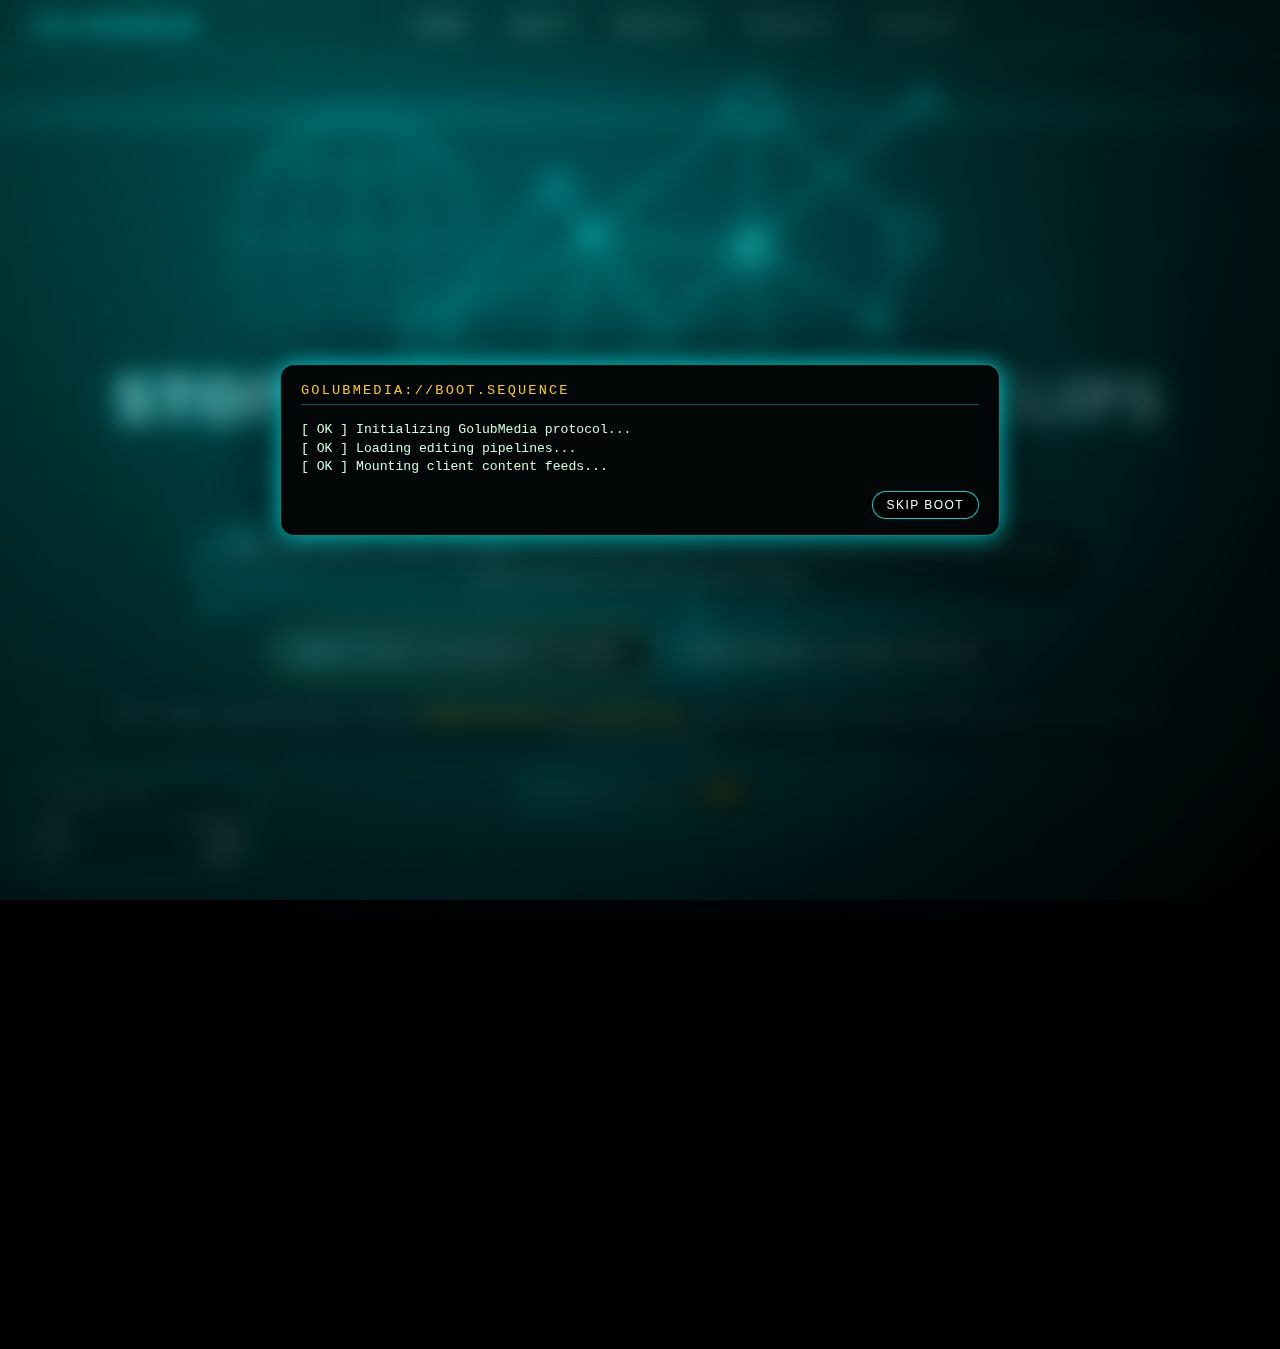
<file: index.html>
<!DOCTYPE html>
<html lang="sr">
<head>
  <meta charset="UTF-8">
  <meta name="viewport" content="width=device-width, initial-scale=1.0">
  <title>GolubMedia | Editing. Automation. Mastery.</title>
  <link rel="stylesheet" href="style.css">
  <!-- === META BASIC === -->
<meta name="description" content="GolubMedia builds high-speed video editing and automation systems for creators, coaches and SaaS founders.">
<meta name="keywords" content="video editing, automation, youtube, shorts, golubmedia, creative systems">
<meta name="author" content="GolubMedia">

<!-- === OPEN GRAPH / FACEBOOK / DISCORD === -->
<meta property="og:title" content="GolubMedia | Editing. Automation. Mastery.">
<meta property="og:description" content="Next-gen editing and automation systems for creators, agencies, and SaaS founders.">
<meta property="og:image" content="https://golubmedia.com/assets/og-preview.jpg">
<meta property="og:type" content="website">
<meta property="og:url" content="https://golubmedia.com/">

<!-- === TWITTER / LINKEDIN === -->
<meta name="twitter:card" content="summary_large_image">
<meta name="twitter:title" content="GolubMedia | WE DON'T MAKE VIDEOS. WE ENGINEER ATTENTION">
<meta name="twitter:description" content="Editing and automation systems that convert attention into profit.">
<meta name="twitter:image" content="https://golubmedia.com/assets/og-preview.jpg">

<!-- === FAVICON & MANIFEST === -->
<link rel="icon" type="image/png" href="assets/favicon.png">
<link rel="apple-touch-icon" href="assets/apple-touch-icon.png">
<link rel="manifest" href="manifest.json">
<meta name="theme-color" content="#00ffff">

<!-- === SCHEMA MARKUP (GOOGLE RICH RESULT) === -->
<script type="application/ld+json">
{
  "@context": "https://schema.org",
  "@type": "Organization",
  "name": "GolubMedia",
  "url": "https://golubmedia.com",
  "logo": "https://golubmedia.com/assets/logo.png",
  "sameAs": [
    "https://www.linkedin.com/in/golubmedia",
    "https://www.reddit.com/user/golub7744",
    "https://discordapp.com/users/golub7744"
  ],
  "description": "Editing and automation systems for creators, agencies and SaaS founders.",
  "founder": {
    "@type": "Person",
    "name": "Golub"
  },
  "contactPoint": {
    "@type": "ContactPoint",
    "contactType": "customer support",
    "email": "golubmediazero@gmail.com",
    "availableLanguage": ["English", "Serbian"]
  }
}
</script>

</head>

<body class="home">
<div id="boot-overlay">
    <div class="boot-inner">
      <div class="boot-title">GOLUBMEDIA://BOOT.SEQUENCE</div>
      <pre class="boot-log" id="boot-log"></pre>
      <button class="boot-skip" id="boot-skip">SKIP BOOT</button>
    </div>
  </div>
  <header class="site-header">

    <nav class="navbar">
      <div class="logo">GolubMedia</div>
      <ul class="nav-links">
        <li><a href="index.html">Home</a></li>
        <li><a href="about.html">About</a></li>
        <li><a href="services.html">Services</a></li>
        <li><a href="projects.html">Projects</a></li>
        <li><a href="contact.html">Contact</a></li>
      </ul>
      <span class="nav-underline"></span>

    </nav>
  </header>
      
        <main>  
 <section class="hero">
  <div class="hero-content">
    <h1 class="glitch-title">STOP TRADING TIME FOR CLIPS HIRE A SYSTEM</h1>

    

    <p class="subtitle">
      I don’t sell edits. I build ruthless content machines for creators & agencies
      who want every video to spit out cash, not just views.
    </p>

    <div class="hero-cta">
      <a href="contact.html" class="btn-primary">
        APPLY FOR A SCALABILITY AUDIT
      </a>
      <a href="projects.html" class="btn-secondary">
        VIEW PROOF & CASE STUDIES
      </a>
    </div>

    <p class="hero-meta">
      100+ videos rebuilt for profit · Focus:
      <span>MONETIZATION & RETENTION</span> ·
      Best for: channels already making money, but leaking 30–50% every month.
    </p>
        <div class="counter-strip">
      <span class="counter-label">VIDEOS PROCESSED</span>
      <span class="counter-value" id="video-counter">000</span>
    </div>

  </div>
</section>

</main>
  <footer>
    
  <div class="footer-container">
    <div class="footer-left">
      <h3>GolubMedia</h3>
      <p>Next-gen editing and automation systems for creators, agencies, and brand founders.</p>
    </div>

    <div class="footer-center">
      <h4>Quick Links</h4>
      <ul>
        <li><a href="about.html">About</a></li>
        <li><a href="services.html">Services</a></li>
        <li><a href="projects.html">Projects</a></li>
        <li><a href="contact.html">Contact</a></li>
      </ul>
    </div>

    <div class="footer-right">
      <h4>Connect</h4>
      <div class="social-links">
          <a href="https://discordapp.com/users/golub7744" target="_blank" rel="noopener">Discord</a>
          <a href="mailto:golubmediazero@gmail.com" target="_blank" rel="noopener">Email</a>
      </div>


    </div>
  </div>
  <div class="footer-bottom">
    <p>© 2025 GolubMedia. Built by maniac who don’t sleep.</p>
  </div>
  </footer>
  <a href="contact.html" class="audit-bubble">
  BOOK SCALABILITY AUDIT
</a>
  <script src="script.js"></script>
</body>
</html>
</file>
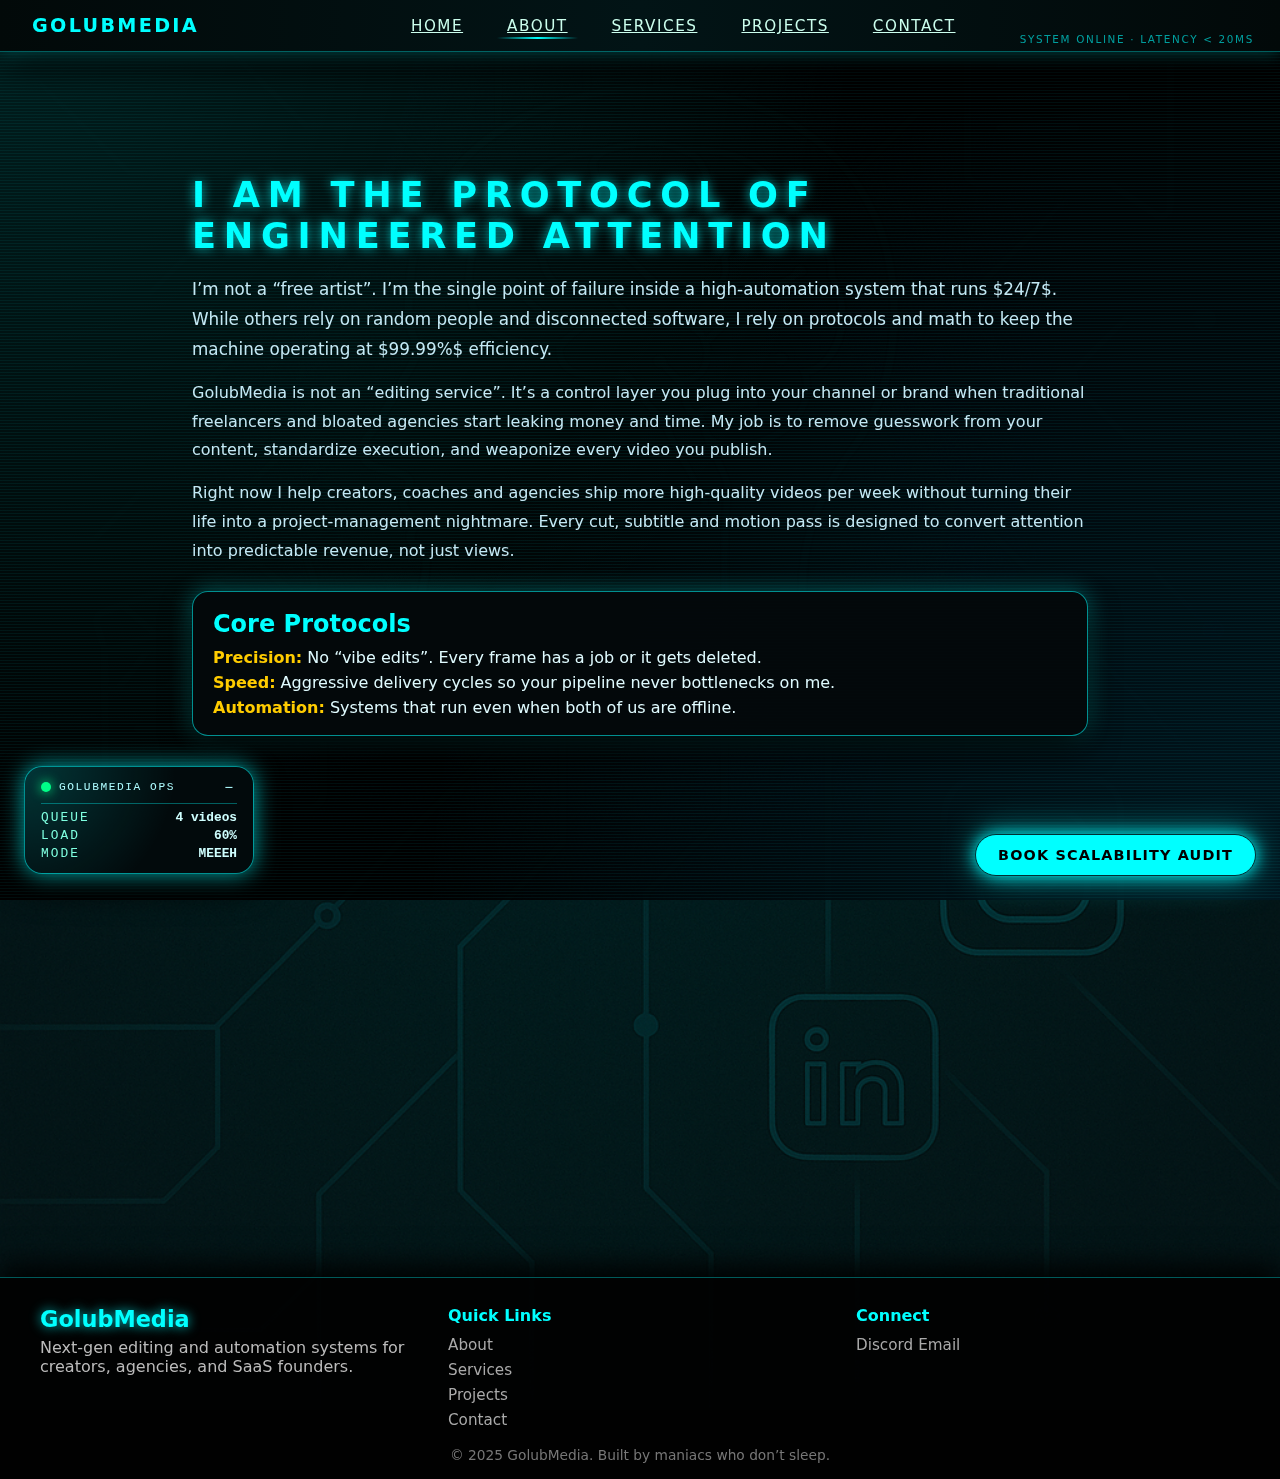
<file: about.html>
<!DOCTYPE html>
<html lang="en">
<head>
  <meta charset="UTF-8">
  <meta name="viewport" content="width=device-width, initial-scale=1.0">
  <title>About | GolubMedia</title>
  <link rel="stylesheet" href="about.css">

</head>
<body class="about">
  <header class="site-header">

    
    <nav class="navbar">
      <div class="logo">GolubMedia</div>
      <ul class="nav-links">
        <li><a href="index.html">Home</a></li>
        <li><a href="about.html" class="active">About</a></li>
        <li><a href="services.html">Services</a></li>
        <li><a href="projects.html">Projects</a></li>
        <li><a href="contact.html">Contact</a></li>
      </ul>
      <span class="nav-underline"></span>

    </nav>
  </header>

    <main>
  <section class="about-section reveal">
  <div class="about-container">
    <h1>I AM THE PROTOCOL OF ENGINEERED ATTENTION</h1>

    <p class="about-subtitle">
      I’m not a “free artist”. I’m the single point of failure inside a high-automation system
      that runs $24/7$. While others rely on random people and disconnected software, I rely on
      protocols and math to keep the machine operating at $99.99%$ efficiency.
    </p>

    <p>
      GolubMedia is not an “editing service”. It’s a control layer you plug into your channel
      or brand when traditional freelancers and bloated agencies start leaking money and time.
      My job is to remove guesswork from your content, standardize execution, and weaponize every
      video you publish.
    </p>

    <p>
      Right now I help creators, coaches and agencies ship more high-quality videos per week
      without turning their life into a project-management nightmare. Every cut, subtitle and
      motion pass is designed to convert attention into predictable revenue, not just views.
    </p>

    <div class="about-highlight">
      <h2>Core Protocols</h2>
      <ul>
        <li><span>Precision:</span> No “vibe edits”. Every frame has a job or it gets deleted.</li>
        <li><span>Speed:</span> Aggressive delivery cycles so your pipeline never bottlenecks on me.</li>
        <li><span>Automation:</span> Systems that run even when both of us are offline.</li>
      </ul>
    </div>
  </div>
</section>

  <section class="about-extras reveal">
  <div class="extras-grid">
    <div class="extra-card reveal">

      <h3>Editing Systems</h3>
      <p>Atomic templates for shorts and mid-form, naming conventions, LUT sets, title pipeline. Delievery faster than postage pricing.</p>
    </div>
    <div class="extra-card reveal">
      <h3>Automation</h3>
      <p>DM outreach engine, lead triage, content calendar, QC checklist. Less manual work, more payments.</p>
    </div>
    <div class="extra-card stack-card reveal">
  <h3>Weaponized Stack</h3>
  <ul class="stack-list">
    <li>Premiere Pro / After Effects wired with expressions & macros for repeatable pacing.</li>
    <li>ASR-driven subtitles & styling tuned for hook, retention and clarity.</li>
    <li>Python micro-bots that move files, log metrics and kill manual busywork.</li>
  </ul>
  <p class="stack-note">
    This is the part that makes me faster than the classic “editor + VA + random tools” setup.
  </p>
</div>
  </div>
  

  <div class="about-cta reveal">

    <h4>Want output without chaos?</h4>
    <a class="btn" href="services.html">See Services</a>
  </div>
</section>

    </main>
  <footer>
    <div class="footer-container">
      <div class="footer-left">
        <h3>GolubMedia</h3>
        <p>Next-gen editing and automation systems for creators, agencies, and SaaS founders.</p>
      </div>

      <div class="footer-center">
        <h4>Quick Links</h4>
        <ul>
          <li><a href="about.html">About</a></li>
          <li><a href="services.html">Services</a></li>
          <li><a href="projects.html">Projects</a></li>
          <li><a href="contact.html">Contact</a></li>
        </ul>
      </div>

      <div class="footer-right">
        <h4>Connect</h4>
        <div class="social-links">
          <a href="#">Discord</a>
          <a href="#">Email</a>
        </div>
      </div>
    </div>
    <div class="footer-bottom">
      <p>© 2025 GolubMedia. Built by maniacs who don’t sleep.</p>
    </div>
  </footer>
  <a href="contact.html" class="audit-bubble">
  BOOK SCALABILITY AUDIT
</a>

<script src="script.js" defer></script>

</body>
</html>
</file>
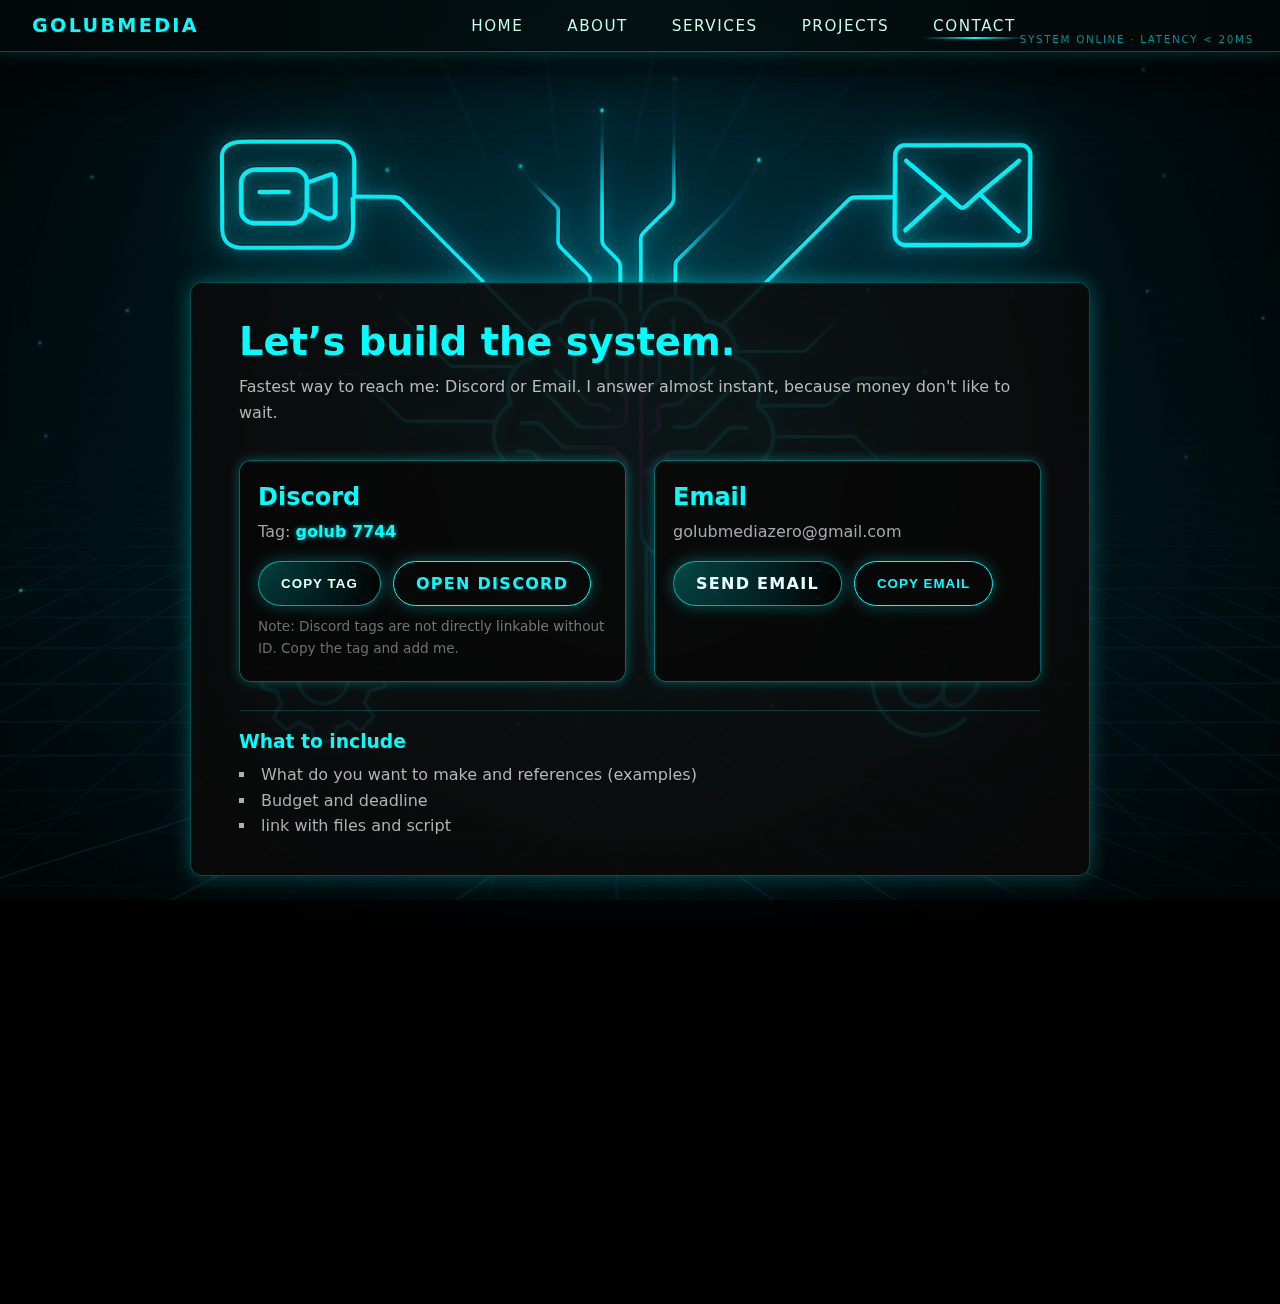
<file: contact.html>
<!DOCTYPE html>
<html lang="en">
<head>
  <meta charset="UTF-8" />
  <meta name="viewport" content="width=device-width, initial-scale=1.0"/>
  <title>Contact | GolubMedia</title>
  <link rel="stylesheet" href="style.css"/>
</head>

<body class="contact">
  <header>
    
    <nav class="navbar">
      <div class="logo">GolubMedia</div>
      <ul class="nav-links">
        <li><a href="index.html">Home</a></li>
        <li><a href="about.html">About</a></li>
        <li><a href="services.html">Services</a></li>
        <li><a href="projects.html">Projects</a></li>
        <li><a href="contact.html" class="active">Contact</a></li>
      </ul>
    </nav>
  </header>

  <main>
    <section class="contact-section" class="section-block reveal">
      <div class="contact-wrap">
        <h1>Let’s build the system.</h1>
        <p class="contact-sub">Fastest way to reach me: Discord or Email. I answer almost instant, because money don't like to wait.</p>

        <div class="contact-grid">
          <!-- Discord card -->
          <div class="contact-card">
            <h2>Discord</h2>
            <p class="muted">Tag: <span class="neon">golub 7744</span></p>
            <div class="contact-actions">
              <button class="btn copy-btn" data-copy="golub 7744">Copy tag</button>
              <a class="btn outline" href="https://discord.com/app" target="_blank" rel="noopener">Open Discord</a>
            </div>
            <p class="micro">Note: Discord tags are not directly linkable without ID. Copy the tag and add me.</p>
          </div>

          <!-- Email card -->
          <div class="contact-card">
            <h2>Email</h2>
            <p class="muted">golubmediazero@gmail.com</p>
            <div class="contact-actions">
              <a class="btn"
   href="https://mail.google.com/mail/?view=cm&fs=1&to=golubmediazero@gmail.com&su=Mission%20for%20Golub&body=Yo%20Golub,%0A%0AI%20have%20a%20mission%20for%20you.%20Humanity%20depends%20on%20this%20edit.%0A%0AProject%20idea:%20%0ADeadline%20(when%20the%20world%20ends):%20%0ABudget%20(aka%20how%20much%20coffee%20you%20can%20afford):%20%0ALinks%20(proof%20of%20chaos):%0A"
   target="_blank"
   rel="noopener noreferrer">
  Send email
</a>



              <button class="btn outline copy-btn" data-copy="golubmediazero@gmail.com">Copy email</button>
            </div>
          </div>
        </div>

        <div class="contact-faq">
          <h3>What to include</h3>
          <ul>
            <li>What do you want to make and references (examples)</li>
            <li>Budget and deadline</li>
            <li>link with files and script</li>
          </ul>
        </div>
      </div>
    </section>
  </main>

  <footer>
    <div class="footer-container">
      <div class="footer-left">
        <h3>GolubMedia</h3>
        <p>Next-gen editing and automation systems for creators, agencies, and SaaS founders.</p>
      </div>

      <div class="footer-center">
        <h4>Quick Links</h4>
        <ul>
          <li><a href="about.html">About</a></li>
          <li><a href="services.html">Services</a></li>
          <li><a href="projects.html">Projects</a></li>
          <li><a href="contact.html" class="active">Contact</a></li>
        </ul>
      </div>

      <div class="footer-right">
        <h4>Connect</h4>
        <div class="social-links">
          <a href="#" target="_blank">Discord</a>
          <a href="mailto:golubmediazero@gmail.com">Email</a>
        </div>
      </div>
    </div>
    <div class="footer-bottom">
      <p>© 2025 GolubMedia. Built by maniacs who don’t sleep.</p>
    </div>
  </footer>

  <script>
    // Copy-to-clipboard za Discord tag i email
    document.addEventListener('click', (e) => {
      const btn = e.target.closest('.copy-btn');
      if (!btn) return;
      const text = btn.dataset.copy || '';
      navigator.clipboard.writeText(text).then(() => {
        const original = btn.textContent;
        btn.textContent = 'Copied ✓';
        setTimeout(() => (btn.textContent = original), 1200);
      });
    });
  </script>
</body>
</html>
</file>
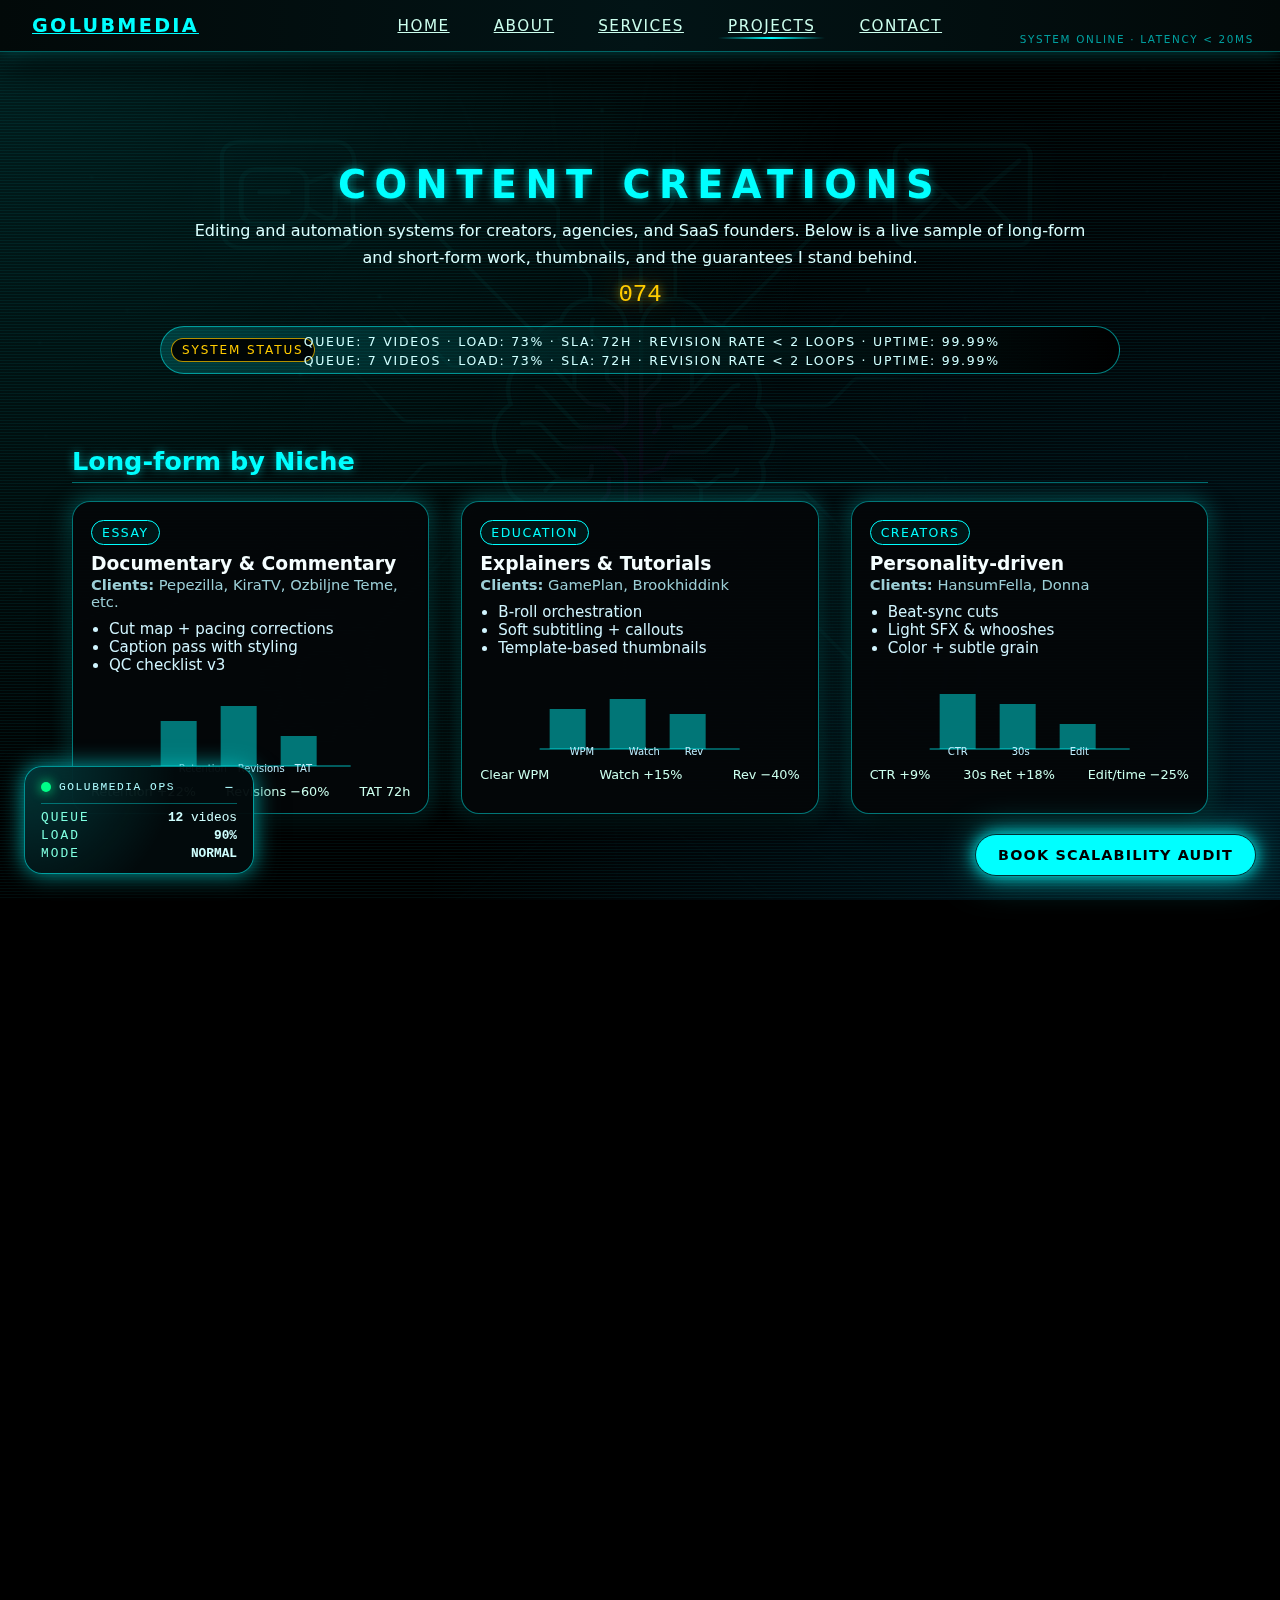
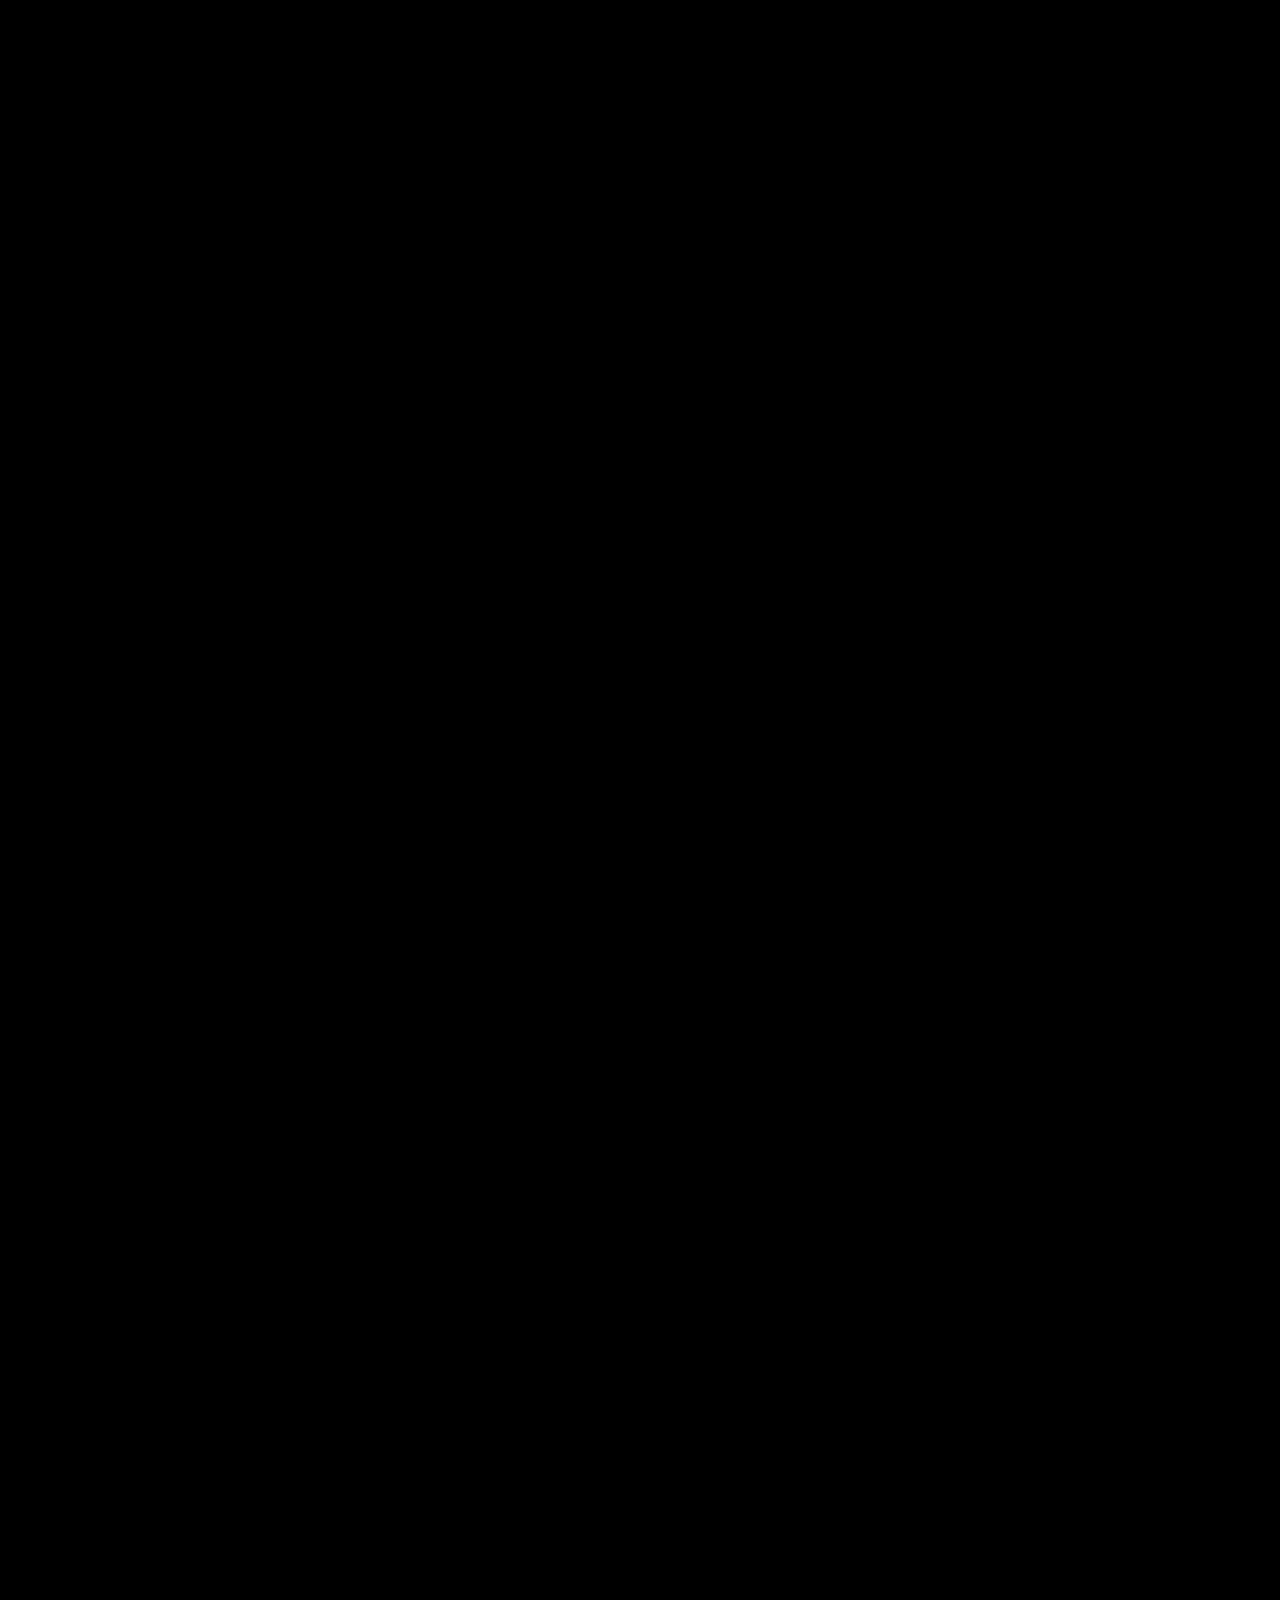
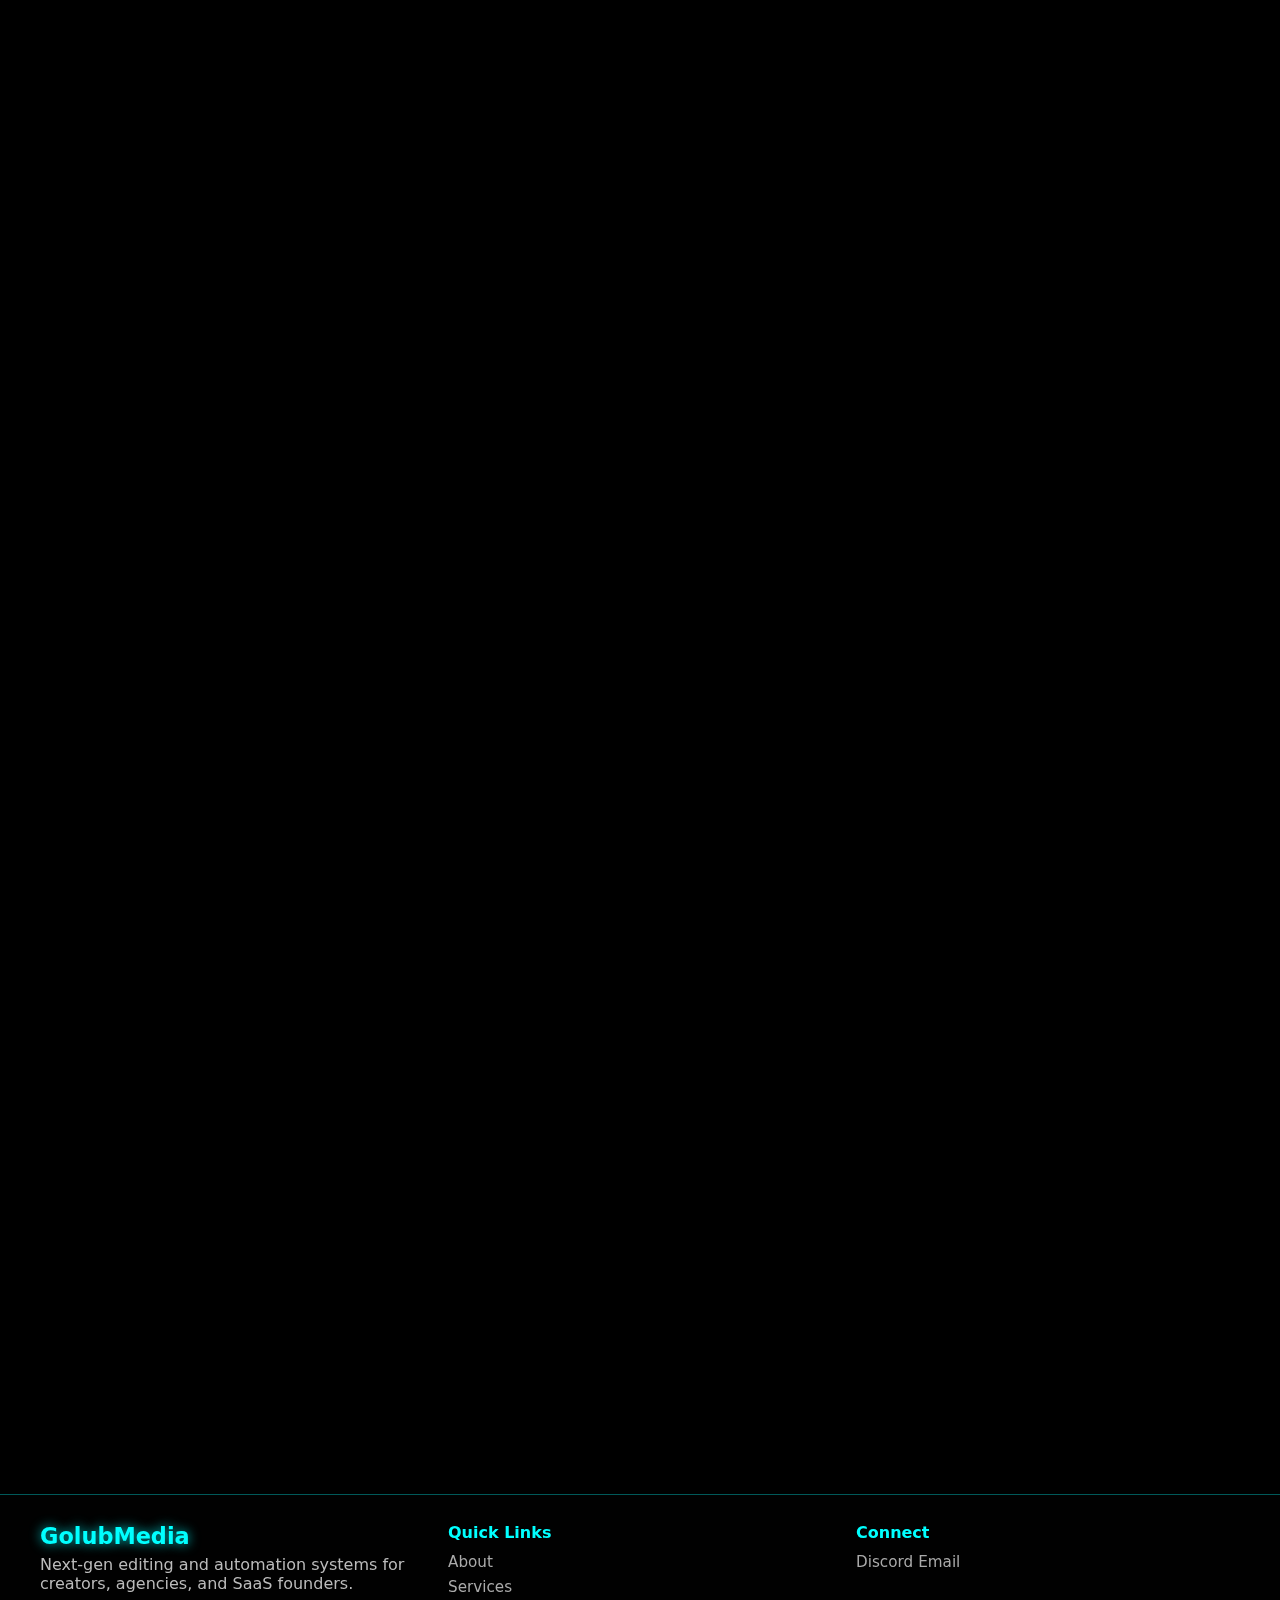
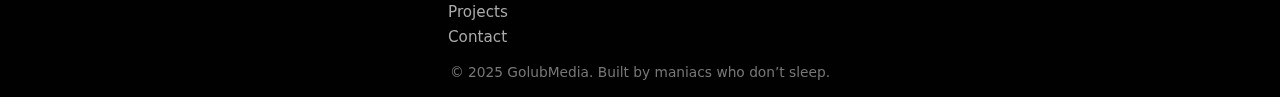
<file: projects.html>
<!DOCTYPE html>
<html lang="en">
<head>
  <meta charset="UTF-8" />
  <meta name="viewport" content="width=device-width, initial-scale=1.0"/>
  <title>Content Creations | GolubMedia</title>
  <link rel="stylesheet" href="projects.css" />

</head>
<body class="projects">
  <!-- HEADER -->
  <header class="site-header">
    <nav class="navbar">
      <a class="logo" href="index.html">GolubMedia</a>
      <input id="nav-toggle" type="checkbox" />
      <label for="nav-toggle" class="burger" aria-label="Toggle menu">
        <span></span><span></span><span></span>
      </label>
      <ul class="nav-links">
        <li><a href="index.html" data-page="home">Home</a></li>
        <li><a href="about.html" data-page="about">About</a></li>
        <li><a href="services.html" data-page="services">Services</a></li>
        <li><a href="projects.html" data-page="projects" class="active">Projects</a></li>
        <li><a href="contact.html" data-page="contact">Contact</a></li>
      </ul>
      
      <span class="nav-underline"></span>
    </nav>
  </header>

   <main id="projects">
    <section class="projects-wrap">

      <!-- HERO -->
      <header class="projects-hero">
        <h1>Content Creations</h1>
        <p>Editing and automation systems for creators, agencies, and SaaS founders. Below is a live sample of long-form and short-form work, thumbnails, and the guarantees I stand behind.</p>
      <span class="counter-value" id="video-counter">000</span>

      </header>
            <div class="system-strip">
        <span class="label">SYSTEM STATUS</span>
        <div class="ticker">
          <span>QUEUE: 7 VIDEOS · LOAD: 73% · SLA: 72H · REVISION RATE &lt; 2 LOOPS · UPTIME: 99.99%</span>
          <span>QUEUE: 7 VIDEOS · LOAD: 73% · SLA: 72H · REVISION RATE &lt; 2 LOOPS · UPTIME: 99.99%</span>
        </div>
      </div>


      <!-- LONG-FORM BY NICHE -->
      <section class="section-block reveal">
        <h2 class="section-title">Long-form by Niche</h2>
        <div class="niche-grid">
          <article class="niche-card">
            <div class="niche-head">
              <span class="badge">Essay</span>
              <h3>Documentary & Commentary</h3>
              <p class="niche-clients"><strong>Clients:</strong> Pepezilla, KiraTV, Ozbiljne Teme, etc.</p>
            </div>
            <ul class="niche-points">
              <li>Cut map + pacing corrections</li>
              <li>Caption pass with styling</li>
              <li>QC checklist v3</li>
            </ul>
            <div class="chart-mini">
              <svg viewBox="0 0 220 90" aria-label="Metrics chart">
                <line x1="10" y1="80" x2="210" y2="80" class="axis"/>
                <rect x="20"  y="35" width="36" height="45" class="bar"/>
                <rect x="80"  y="20" width="36" height="60" class="bar"/>
                <rect x="140" y="50" width="36" height="30" class="bar"/>
                <text x="38"  y="86" class="label">Retention</text>
                <text x="97"  y="86" class="label">Revisions</text>
                <text x="154" y="86" class="label">TAT</text>
              </svg>
              <div class="chart-legend">
                <span>Retention +22%</span><span>Revisions −60%</span><span>TAT 72h</span>
              </div>
            </div>
          </article>

          <article class="niche-card">
            <div class="niche-head">
              <span class="badge">Education</span>
              <h3>Explainers & Tutorials</h3>
              <p class="niche-clients"><strong>Clients:</strong> GamePlan, Brookhiddink</p>
            </div>
            <ul class="niche-points">
              <li>B-roll orchestration</li>
              <li>Soft subtitling + callouts</li>
              <li>Template-based thumbnails</li>
            </ul>
            <div class="chart-mini">
              <svg viewBox="0 0 220 90" aria-label="Metrics chart">
                <line x1="10" y1="80" x2="210" y2="80" class="axis"/>
                <rect x="20"  y="40" width="36" height="40" class="bar"/>
                <rect x="80"  y="30" width="36" height="50" class="bar"/>
                <rect x="140" y="45" width="36" height="35" class="bar"/>
                <text x="40"  y="86" class="label">WPM</text>
                <text x="99"  y="86" class="label">Watch</text>
                <text x="155" y="86" class="label">Rev</text>
              </svg>
              <div class="chart-legend">
                <span>Clear WPM</span><span>Watch +15%</span><span>Rev −40%</span>
              </div>
            </div>
          </article>

          <article class="niche-card">
            <div class="niche-head">
              <span class="badge">Creators</span>
              <h3>Personality-driven</h3>
              <p class="niche-clients"><strong>Clients:</strong> HansumFella, Donna</p>
            </div>
            <ul class="niche-points">
              <li>Beat-sync cuts</li>
              <li>Light SFX & whooshes</li>
              <li>Color + subtle grain</li>
            </ul>
            <div class="chart-mini">
              <svg viewBox="0 0 220 90" aria-label="Metrics chart">
                <line x1="10" y1="80" x2="210" y2="80" class="axis"/>
                <rect x="20"  y="25" width="36" height="55" class="bar"/>
                <rect x="80"  y="35" width="36" height="45" class="bar"/>
                <rect x="140" y="55" width="36" height="25" class="bar"/>
                <text x="28"  y="86" class="label">CTR</text>
                <text x="92"  y="86" class="label">30s</text>
                <text x="150" y="86" class="label">Edit</text>
              </svg>
              <div class="chart-legend">
                <span>CTR +9%</span><span>30s Ret +18%</span><span>Edit/time −25%</span>
              </div>
            </div>
          </article>
        </div>
      </section>

      <!-- LONG-FORM: 16 videos -->
      <section class="section-block reveal">
        <h3 class="section-subtitle">Long-form Samples</h3>
        <div class="grid-shell">

        <div class="video-grid lf-grid">
          <!-- Row 1 -->
          <div class="video-card ratio-16x9"><iframe data-src="https://drive.google.com/file/d/1UszEs2woYoDOBAB8sWNZYrDFAvUFi153/preview" allow="autoplay" loading="lazy" referrerpolicy="no-referrer" allowfullscreen></iframe></div>
          <div class="video-card ratio-16x9"><iframe data-src="https://drive.google.com/file/d/1QmqNxRgNvp7qbLPtd89F_MHLDDkq23i3/preview" allow="autoplay" loading="lazy" referrerpolicy="no-referrer" allowfullscreen></iframe></div>
          <div class="video-card ratio-16x9"><iframe data-src="https://drive.google.com/file/d/1YPnZSX568AQIWcHULFPwcuGI2E2D60md/preview" allow="autoplay" loading="lazy" referrerpolicy="no-referrer" allowfullscreen></iframe></div>
          <div class="video-card ratio-16x9"><iframe data-src="https://drive.google.com/file/d/1xj3nNwBAU8bFNm9GbAMZTGV-4dvik1TC/preview" allow="autoplay" loading="lazy" referrerpolicy="no-referrer" allowfullscreen></iframe></div>
          <!-- Row 2 -->
          <div class="video-card ratio-16x9"><iframe data-src="https://drive.google.com/file/d/1kQsdoO3dTRIGY3vacJ8P0rVoJxmz75Td/preview" allow="autoplay" loading="lazy" referrerpolicy="no-referrer" allowfullscreen></iframe></div>
          <div class="video-card ratio-16x9"><iframe data-src="https://drive.google.com/file/d/1z39KjSh-AgAZc-Wz5KwXZxZgS-PmE9OG/preview" allow="autoplay" loading="lazy" referrerpolicy="no-referrer" allowfullscreen></iframe></div>
          <div class="video-card ratio-16x9"><iframe data-src="https://drive.google.com/file/d/1d5rE15jQzkGDF8jHoli8PdF7BQz3tv9i/preview" allow="autoplay" loading="lazy" referrerpolicy="no-referrer" allowfullscreen></iframe></div>
          <div class="video-card ratio-16x9"><iframe data-src="https://drive.google.com/file/d/1_yIQauZEWFD37c6suH7Mjp9tTqMJc9D1/preview" allow="autoplay" loading="lazy" referrerpolicy="no-referrer" allowfullscreen></iframe></div>
          <!-- Row 3 -->
          <div class="video-card ratio-16x9"><iframe data-src="https://drive.google.com/file/d/1lJQ8CSSUcgH3nAgS_kxMpNptKDPiOHWQ/preview" allow="autoplay" loading="lazy" referrerpolicy="no-referrer" allowfullscreen></iframe></div>
          <div class="video-card ratio-16x9"><iframe data-src="https://drive.google.com/file/d/1BN1ihiP7XEWameonErPVmI9TZDbccXUL/preview" allow="autoplay" loading="lazy" referrerpolicy="no-referrer" allowfullscreen></iframe></div>
          <div class="video-card ratio-16x9"><iframe data-src="https://drive.google.com/file/d/1YBry0uu7QSWZc8KZk271d7ztks5_uGOW/preview" allow="autoplay" loading="lazy" referrerpolicy="no-referrer" allowfullscreen></iframe></div>
          <div class="video-card ratio-16x9"><iframe data-src="https://drive.google.com/file/d/17J7qegLAY81ojqDeiavmveC_QxeBluhs/preview" allow="autoplay" loading="lazy" referrerpolicy="no-referrer" allowfullscreen></iframe></div>
          <!-- Row 4 -->
          <div class="video-card ratio-16x9"><iframe data-src="https://drive.google.com/file/d/1m_r7IrmwhlP0L6hRFokMgDbiceC6kxH9/preview" allow="autoplay" loading="lazy" referrerpolicy="no-referrer" allowfullscreen></iframe></div>
          <div class="video-card ratio-16x9"><iframe data-src="https://drive.google.com/file/d/1fufJ7E814stIMwqhlMEfR3NfMzcifaR9/preview" allow="autoplay" loading="lazy" referrerpolicy="no-referrer" allowfullscreen></iframe></div>
          <div class="video-card ratio-16x9"><iframe data-src="https://drive.google.com/file/d/1W1sqo2dYdIgAnAw8X7qso0S5UwKP4oqn/preview" allow="autoplay" loading="lazy" referrerpolicy="no-referrer" allowfullscreen></iframe></div>
          <div class="video-card ratio-16x9"><iframe data-src="https://drive.google.com/file/d/1YhDu7u5AnQfPwzv9NuYjefdlH__nkyIO/preview" allow="autoplay" loading="lazy" referrerpolicy="no-referrer" allowfullscreen></iframe></div>
        </div>
        </div>
        
      </section>

      <!-- SHORT-FORM -->
      <section class="section-block reveal">
        <h2 class="section-title">Short-form</h2>

        <!-- Special 1920×1080 with BA inside -->
        <div class="video-card ratio-16x9 special">
          <div class="ribbon">Before → After</div>
          <iframe data-src="https://drive.google.com/file/d/1FIqhYuxnmvvpfxOkqjUvNJ8GfvvUemle/preview" allow="autoplay" loading="lazy" referrerpolicy="no-referrer" allowfullscreen></iframe>
        </div>

        <div class="video-grid sf-grid">
          <div class="video-card ratio-9x16"><iframe data-src="https://drive.google.com/file/d/1_QcsAI7mGaFYrJ-Dkb-aFP8BAvlacczb/preview" allow="autoplay" loading="lazy" referrerpolicy="no-referrer" allowfullscreen></iframe></div>
          <div class="video-card ratio-9x16"><iframe data-src="https://drive.google.com/file/d/1vDJI23bf7ct_eZWDXLb_mTrakO3JOgzV/preview" allow="autoplay" loading="lazy" referrerpolicy="no-referrer" allowfullscreen></iframe></div>
          <div class="video-card ratio-9x16"><iframe data-src="https://drive.google.com/file/d/1NTWvHRQLfbMgsQayGCdI2qyMU-bIZfxa/preview" allow="autoplay" loading="lazy" referrerpolicy="no-referrer" allowfullscreen></iframe></div>
          <div class="video-card ratio-9x16"><iframe data-src="https://drive.google.com/file/d/19UuOY7ra1q2GV69oZbMO6Qs-rLc0LfSq/preview" allow="autoplay" loading="lazy" referrerpolicy="no-referrer" allowfullscreen></iframe></div>
          <div class="video-card ratio-9x16"><iframe data-src="https://drive.google.com/file/d/1guzYh_vSRGva3w4QUw4Mhxa9cMXHH11f/preview" allow="autoplay" loading="lazy" referrerpolicy="no-referrer" allowfullscreen></iframe></div>
          <div class="video-card ratio-9x16"><iframe data-src="https://drive.google.com/file/d/14FzYmHnQuQkLIwYGbiHCx_5hdJaDcRYb/preview" allow="autoplay" loading="lazy" referrerpolicy="no-referrer" allowfullscreen></iframe></div>
        </div>
      </section>


      <!-- THUMBNAILS -->
      <section class="section-block reveal">
        <h2 class="section-title" >Thumbnails</h2>
        <div class="thumb-grid">
          <img alt="thumb" src="assets/thumbs/1.jpg"/>
          <img alt="thumb" src="assets/thumbs/2.jpg"/>
          <img alt="thumb" src="assets/thumbs/3.jpg"/>
          <img alt="thumb" src="assets/thumbs/4.jpg"/>
          <img alt="thumb" src="assets/thumbs/5.jpg"/>
          <img alt="thumb" src="assets/thumbs/6.png"/>
          <img alt="thumb" src="assets/thumbs/7.jpg"/>
          <img alt="thumb" src="assets/thumbs/8.png"/>
          <img alt="thumb" src="assets/thumbs/9.png"/>
          <img alt="thumb" src="assets/thumbs/10.jpg"/>
          <img alt="thumb" src="assets/thumbs/11.jpg"/>
          <img alt="thumb" src="assets/thumbs/12.jpg"/>
          <img alt="thumb" src="assets/thumbs/13.jpg"/>
          <img alt="thumb" src="assets/thumbs/14.jpg"/>
          <img alt="thumb" src="assets/thumbs/15.jpg"/>
          <img alt="thumb" src="assets/thumbs/16.jpg"/>
          <img alt="thumb" src="assets/thumbs/17.jpg"/>
          <img alt="thumb" src="assets/thumbs/18.jpg"/>
          <img alt="thumb" src="assets/thumbs/19.jpg"/>
          <img alt="thumb" src="assets/thumbs/20.png"/>
        </div>
      </section>


      <!-- SaaS PLACEHOLDER -->
      <section class="section-block saas-wip">
        <h2 class="section-title">SaaS Content</h2>
        <p class="wip-meme">Currently brewing in the lab. If we ship it now, the universe crashes. Patience equals profit.</p>
      </section>

      <!-- GUARANTEES -->
      <section class="section-block reveal">
        <h2 class="section-title">What I can guarantee if we work together</h2>
        <div class="guarantee-wrap">
          <div class="guarantee-copy">
            <ul>
              <li>Clear cut map and pacing that holds attention.</li>
              <li>Captions that match tone, not fight it.</li>
              <li>QC checklist that kills random mistakes.</li>
              <li>Turnaround windows you can plan around.</li>
            </ul>
          </div>
          <div class="guarantee-chart">
            <svg viewBox="0 0 420 240" aria-label="Engagement and Profit">
              <line x1="40" y1="200" x2="400" y2="200" class="axis"/>
              <line x1="40" y1="200" x2="40"  y2="20"  class="axis"/>
              <text x="6" y="30" class="g-label">Engagement</text>
              <text x="330" y="230" class="g-label">Profit</text>
              <polyline class="line-eng" points="40,190 90,170 140,150 190,120 240,95 290,70 340,55 390,40"/>
              <polyline class="line-profit" points="40,195 100,185 160,170 220,145 280,120 340,80 400,30"/>
              <polygon class="arrow" points="400,30 392,32 396,36"/>
            </svg>
            <div class="chart-legend-2">
              <span class="dot eng"></span> Engagement
              <span class="dot prof"></span> Profit
              <span class="boom">yes, the arrow left the chart</span>
            </div>
          </div>
        </div>
      </section>

    </section>
  </main>

  <!-- MODAL -->
  <div id="player-modal" class="player-modal" hidden>
    <div class="player-dialog">
      <button class="player-close" aria-label="Close">✕</button>
      <iframe id="drive-frame" src="" allow="autoplay" allowfullscreen></iframe>
    </div>
  </div>
<div id="img-modal" class="img-modal" hidden>
  <span class="close-img">&times;</span>
  <img class="modal-content" id="modal-img" alt="Zoomed Image">
</div>

  <!-- FOOTER -->
  <footer>
    <div class="footer-container">
      <div class="footer-left">
        <h3>GolubMedia</h3>
        <p>Next-gen editing and automation systems for creators, agencies, and SaaS founders.</p>
      </div>
      <div class="footer-center">
        <h4>Quick Links</h4>
        <ul>
          <li><a href="about.html">About</a></li>
          <li><a href="services.html">Services</a></li>
          <li><a href="projects.html">Projects</a></li>
          <li><a href="contact.html">Contact</a></li>
        </ul>
      </div>
      <div class="footer-right">
        <h4>Connect</h4>
        <div class="social-links">
          <a href="#">Discord</a>
          <a href="#">Email</a>
        </div>
      </div>
    </div>
    <div class="footer-bottom">
      <p>© 2025 GolubMedia. Built by maniacs who don’t sleep.</p>
    </div>
  </footer>
<a href="contact.html" class="audit-bubble">
  BOOK SCALABILITY AUDIT
</a>
<div class="ops-widget">
  <div class="ops-header">
    <div class="ops-left">
      <span class="ops-dot"></span>
      <span class="ops-title">GOLUBMEDIA OPS</span>
    </div>
    <button class="ops-toggle" type="button">−</button>
  </div>
  <div class="ops-body">
    <div class="ops-row">
      <span class="ops-label">QUEUE</span>
      <span class="ops-value">12 <span>videos</span></span>
    </div>
    <div class="ops-row">
      <span class="ops-label">LOAD</span>
      <span class="ops-value">90%</span>
    </div>
    <div class="ops-row">
      <span class="ops-label">MODE</span>
      <span class="ops-value">NORMAL</span>
    </div>
  </div>
</div>

  <!-- JS (external) -->
 <script src="script.js" defer></script>
</body>
</html>
</file>
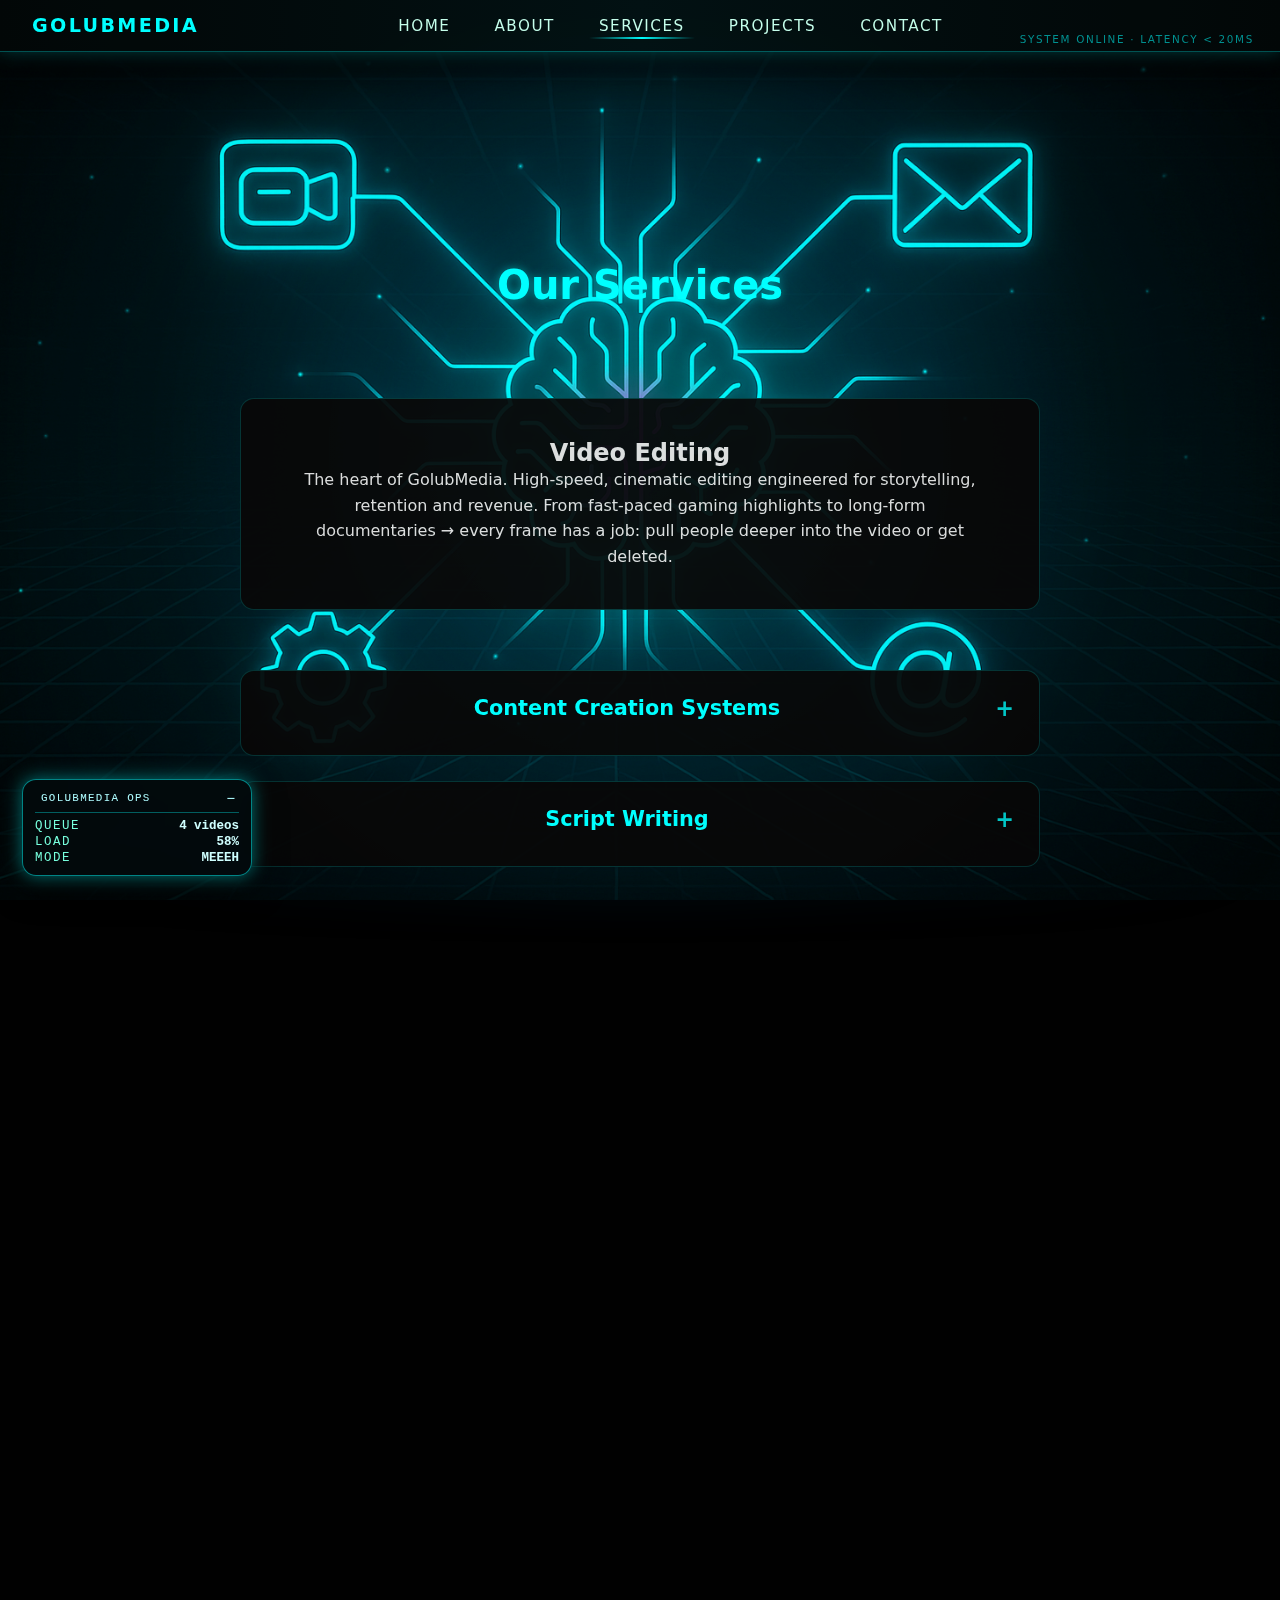
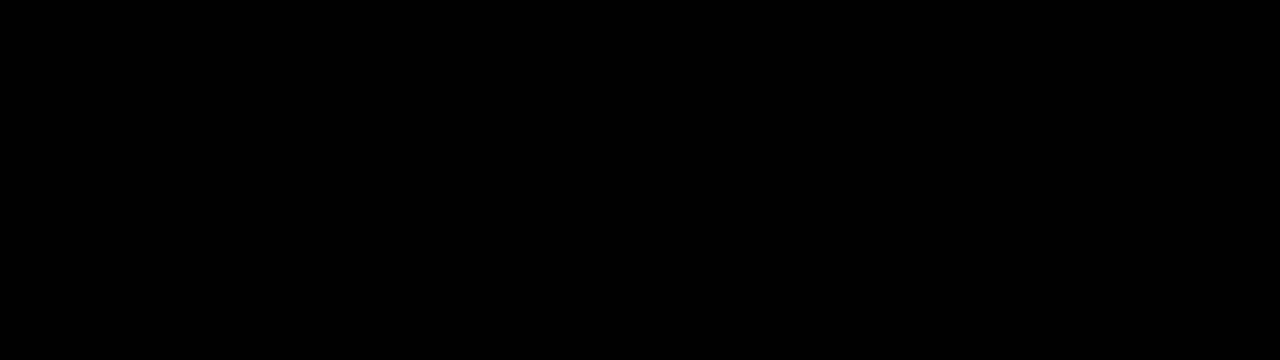
<file: services.html>
<!DOCTYPE html>
<html lang="en">
<head>
  <meta charset="UTF-8">
  <meta name="viewport" content="width=device-width, initial-scale=1.0">
  <title>Services | GolubMedia</title>
  <link rel="stylesheet" href="style.css">
</head>

<body class="services"> <!-- SAMO JEDAN BODY -->

  <header>
    <nav class="navbar">
      <div class="logo">GolubMedia</div>
      <ul class="nav-links">
        <li><a href="index.html">Home</a></li>
        <li><a href="about.html">About</a></li>
        <li><a href="services.html" class="active">Services</a></li>
        <li><a href="projects.html">Projects</a></li>
        <li><a href="contact.html">Contact</a></li>
      </ul>
      <span class="nav-underline"></span>

    </nav>
  </header>

  <!-- SAMO JEDNA SEKCIJA -->
  <main>    
 <section class="services-section">
  <h1>Our Services</h1>

  <!-- Main card – uvek otvoren, core ponuda -->
  <div class="main-service-card">
    <h2>Video Editing</h2>
    <p>
      The heart of GolubMedia. High-speed, cinematic editing engineered for storytelling,
      retention and revenue. From fast-paced gaming highlights to long-form documentaries →
      every frame has a job: pull people deeper into the video or get deleted.
    </p>
  </div>

  <!-- Click-to-expand services -->
  <div class="service-column">

    <div class="service-card">
      <h3>Content Creation Systems</h3>
      <p>
        For channels that want a publishing calendar that never misses.<br>
        I handle scripting, editing, sound design, thumbnails and upload so your only job
        is to show up and talk.<br>
        Best for commentary, education and gaming channels that need 4–12 videos per month
        without living inside project management tools.
      </p>
    </div>

    <div class="service-card">
      <h3>Script Writing</h3>
      <p>
        Research-heavy scripts built to make viewers forget the “skip” button exists.<br>
        Cold hooks, clear pacing, story arcs and CTAs that sell without sounding like an ad.
        Designed to boost watch time first, conversions second -> in that order.
      </p>
    </div>

    <div class="service-card">
      <h3>System Automation</h3>
      <p>
        When “just hire another editor” stops working, you don’t need more people –
        you need a pipeline.<br>
        I wire your editors, designers and tools into one workflow: briefs in, approved
        videos out. Custom systems for Notion / Trello / Airtable, auto-sync with Drive,
        and revision loops killed on sight.
      </p>
    </div>

    <div class="service-card">
      <h3>Shorts Repurposing System</h3>
      <p>
        Turn your back catalogue into 30–90 shorts per month without burning out.<br>
        I build the clip system, templates and tracking so every short hits the same style,
        supports long-form instead of cannibalizing it, and is actually built for retention
        – not random zooms and emojis.
      </p>
    </div>

    <div class="service-card">
      <h3>Thumbnail Design</h3>
      <p>
        Click-magnet thumbnails pulled from story and retention data, not “cool vibes”.<br>
        Clear subject, tension and curiosity, delivered with fast turnarounds and
        A/B-ready variations for YouTube and Shorts.
      </p>
    </div>

    <div class="service-card">
      <h3>Creator Branding Kit</h3>
      <p>
        Make your channel look like a studio, not a lucky upload.<br>
        Intro / outro, lower-thirds, color language, typography and motion rules so any
        future editor you hire is forced to respect the identity instead of reinventing it
        every video.
      </p>
    </div>

    <div class="service-card">
      <h3>Automation Dashboard</h3>
      <p>
        One command center where you actually see what’s going on.<br>
        Custom Notion or Airtable dashboards that track videos, leads, editors and revenue
        in real time. No more guessing which project is stuck, who owes you work, or which
        videos are silently printing money.
      </p>
    </div>

    <div class="service-card">
      <h3>AI Voiceover & Dubbing</h3>
      <p>
        Turn one script into a multi-language content arm.<br>
        Voice cloning and language packs wired into your pipeline so your team drops text in,
        and gets clean audio back in 3–10 languages without touching a mic.
      </p>
    </div>

  </div>
</section>

  </main>

  <footer>
    <div class="footer-container">
      <div class="footer-left">
        <h3>GolubMedia</h3>
        <p>Next-gen editing and automation systems for creators, agencies, and brand founders.</p>
      </div>

      <div class="footer-center">
        <h4>Quick Links</h4>
        <ul>
          <li><a href="about.html">About</a></li>
          <li><a href="services.html">Services</a></li>
          <li><a href="projects.html">Projects</a></li>
          <li><a href="contact.html">Contact</a></li>
        </ul>
      </div>

      <div class="footer-right">
        <h4>Connect</h4>
        <div class="social-links">
          <a href="#">Discord</a>
          <a href="#">Email</a>
        </div>
      </div>
    </div>

    <div class="footer-bottom">
      <p>© 2025 GolubMedia. Built by maniac who don’t sleep.</p>
    </div>
  </footer>
  <a href="contact.html" class="audit-bubble">
  BOOK SCALABILITY AUDIT
</a>
<script src="script.js" defer></script>

</body>
</html>
</file>
<file: style.css>
/* =========================================
   GLOBAL THEME VARS
========================================= */
:root {
  --header-h: 66px;
  --primary-color: #00ffff;
  --secondary-color: #ffcc00;
  --error-color: #ff0000;
  --cursor-x: 50%;
  --cursor-y: 50%;
}

/* =========================================
   RESET & BASE
========================================= */
*,
*::before,
*::after {
  margin: 0;
  padding: 0;
  box-sizing: border-box;
}

html,
body {
  height: 100%;
  overflow-x: hidden;
}

body {
  min-height: 100vh;
  display: flex;
  flex-direction: column;
  background-color: #010101;
  color: #e0e0e0;
  font-family: "Poppins", system-ui, -apple-system, BlinkMacSystemFont, sans-serif;
  text-rendering: optimizeLegibility;
}

a {
  color: inherit;
  text-decoration: none;
}

/* =========================================
   HUD BACKGROUND & CURSOR SPOTLIGHT
========================================= */

/* glavna pozadina – mekši neon + blur */
body::before {
  content: "";
  position: fixed;
  inset: 0;
  pointer-events: none;
  z-index: 0;
  background: radial-gradient(
      circle at 50% 50%,
      rgba(0, 255, 255, 0.25) 0%,
      rgba(0, 180, 255, 0.14) 30%,
      rgba(0, 100, 150, 0.08) 60%,
      rgba(0, 0, 0, 0) 100%
    );
  animation: bgMove 16s ease-in-out infinite alternate;
  filter: blur(30px);
  opacity: 0.9;
}

/* spotlight koji prati miša */
body::after {
  content: "";
  position: fixed;
  inset: 0;
  pointer-events: none;
  z-index: 5;
  background: radial-gradient(
    circle at var(--cursor-x) var(--cursor-y),
    rgba(0, 255, 255, 0.10) 0,
    rgba(0, 255, 255, 0.05) 22vh,
    rgba(0, 0, 0, 0.40) 60vh
  );
  mix-blend-mode: soft-light;
  opacity: 0.55;
}

@keyframes bgMove {
  0% {
    background-position: 40% 50%;
    background-size: 100% 100%;
    opacity: 0.8;
  }
  50% {
    background-position: 60% 45%;
    background-size: 120% 120%;
    opacity: 0.9;
  }
  100% {
    background-position: 45% 55%;
    background-size: 100% 100%;
    opacity: 0.7;
  }
}

@media (max-width: 900px) {
  body::after {
    opacity: 0.35;
  }
}

/* =========================================
   GLOBAL LAYOUT
========================================= */

main {
  flex: 1 0 auto;
  width: 100%;
  padding-top: calc(var(--header-h) + 24px);
  padding-bottom: 80px;
}

/* sekcije i kartice iznad HUD pozadine */
section {
  position: relative;
  z-index: 1;
}

p {
  line-height: 1.6;
}

/* =========================================
   GLOBAL TEXT HELPERS
========================================= */
span.neon {
  color: var(--primary-color);
  text-shadow: 0 0 5px rgba(0, 255, 255, 0.6);
  font-weight: 700;
}

span.error-text {
  color: var(--error-color);
  font-weight: 700;
}

.section-title {
  font-size: 1.6rem;
  color: var(--primary-color);
  border-bottom: 1px solid rgba(0, 255, 255, 0.4);
  padding-bottom: 6px;
  margin-bottom: 18px;
  text-shadow: 0 0 10px rgba(0, 255, 255, 0.45);
}

.section-subtitle {
  font-size: 1.2rem;
  color: #d4f9ff;
  margin-bottom: 14px;
}

/* =========================================
   NAVBAR (GLOBAL)
========================================= */

.site-header {
  position: sticky;
  top: 0;
  z-index: 30;
}

.navbar {
  background: linear-gradient(90deg, #020909 0%, #021416 50%, #020909 100%);
  border-bottom: 1px solid rgba(0, 255, 255, 0.35);
  box-shadow:
    0 0 18px rgba(0, 255, 255, 0.28),
    0 12px 40px rgba(0, 0, 0, 0.9);
  backdrop-filter: blur(14px);
  padding: 14px 32px;
  display: flex;
  align-items: center;
  justify-content: flex-start;   /* sada krećemo s leva */
  column-gap: 40px;              /* razmak logo ↔ linkovi */
  position: relative;
}


.logo {
  font-weight: 700;
  font-size: 1.2rem;
  color: var(--primary-color);
  letter-spacing: 0.12em;
  text-transform: uppercase;
}

/* mali “SYSTEM ONLINE” status desno dole */
.navbar::after {
  content: "SYSTEM ONLINE · LATENCY < 20ms";
  position: absolute;
  right: 26px;
  bottom: 6px;
  font-size: 0.65rem;
  letter-spacing: 0.16em;
  text-transform: uppercase;
  color: rgba(0, 255, 255, 0.6);
  pointer-events: none;
}

.nav-links {
  list-style: none;
  display: flex;
  gap: 24px;
  position: relative;
  margin: 0 auto;   /* ovo ga baca u centar */
}


.nav-links a {
  position: relative;
  padding-inline: 10px;
  font-size: 0.95rem;
  text-transform: uppercase;
  letter-spacing: 0.1em;
  color: #cfe;
}

/* underline efekt */
.nav-links a::after {
  content: "";
  position: absolute;
  left: 0;
  right: 0;
  bottom: -4px;
  height: 2px;
  background: linear-gradient(90deg, transparent, #0ff, transparent);
  opacity: 0;
  transform: scaleX(0.3);
  transform-origin: center;
  transition: opacity 0.2s ease, transform 0.2s ease;
}

.nav-links a:hover::after,
.nav-links a.active::after {
  opacity: 1;
  transform: scaleX(1);
}

/* burger meni */
#nav-toggle {
  display: none;
}

.burger {
  display: none;
  cursor: pointer;
}

.burger span {
  display: block;
  width: 24px;
  height: 2px;
  border-radius: 2px;
  background: var(--primary-color);
  margin: 5px 0;
}

/* mobile nav */
@media (max-width: 600px) {
  .navbar {
    padding: 14px 18px;
  }

  .burger {
    display: block;
  }

  .nav-links {
    position: absolute;
    right: 18px;
    top: calc(var(--header-h) + 4px);
    flex-direction: column;
    background: #0b0b0b;
    border-radius: 10px;
    border: 1px solid rgba(0, 255, 255, 0.4);
    padding: 10px 14px;
    display: none;
  }

  #nav-toggle:checked ~ .nav-links {
    display: flex;
  }
}

/* =========================================
   PAGE BACKGROUNDS (HOME / SERVICES / CONTACT)
========================================= */

body.home {
  background-image: url("assets/bg-home.png");
  background-repeat: no-repeat;
  background-size: cover;
  background-position: center;
  background-attachment: fixed;
}

body.services {
  background-image: url("assets/bg-services.png");
  background-repeat: no-repeat;
  background-size: cover;
  background-position: center;
  background-attachment: fixed;
}

body.contact {
  background-image: url("assets/bg-services.png");
  background-repeat: no-repeat;
  background-size: cover;
  background-position: center;
  background-attachment: fixed;
}

@media (max-width: 768px) {
  body.home,
  body.services,
  body.contact {
    background-attachment: scroll;
  }
}

/* =========================================
   HERO (HOME)
========================================= */

.hero {
  min-height: 100vh;
  display: flex;
  justify-content: center;
  align-items: center;
  text-align: center;
  padding: 0 24px;
  background: transparent;
  position: relative;
  isolation: isolate;
}

/* neon frame + scanlines oko hero bloka */
.hero::before {
  content: "";
  position: absolute;
  inset: -18px;
  border-radius: 28px;
  border: 1px solid rgba(0, 255, 255, 0.25);
  box-shadow:
    0 0 25px rgba(0, 255, 255, 0.4),
    0 0 80px rgba(0, 255, 255, 0.25);
  opacity: 0.85;
  pointer-events: none;
}

.hero::after {
  content: "";
  position: absolute;
  inset: 0;
  background: repeating-linear-gradient(
    to bottom,
    rgba(0, 0, 0, 0) 0px,
    rgba(0, 0, 0, 0) 2px,
    rgba(0, 255, 255, 0.04) 3px
  );
  mix-blend-mode: soft-light;
  opacity: 0.6;
  animation: scanlines 6s linear infinite;
  pointer-events: none;
}

@keyframes scanlines {
  0% {
    background-position-y: 0;
  }
  100% {
    background-position-y: 120px;
  }
}

.hero-content {
  max-width: 1100px;
  margin: 0 auto;
  position: relative;
  z-index: 1;
}

/* glitch title */
.glitch-title {
  position: relative;
  display: inline-block;
  text-transform: uppercase;
  letter-spacing: 2px;
  color: var(--primary-color);
  -webkit-text-stroke: 1.2px #003033;
  text-shadow:
    0 0 10px rgba(0, 255, 255, 0.85),
    0 0 26px rgba(0, 255, 255, 0.6);
  overflow: hidden;
}

.glitch-title::before,
.glitch-title::after {
  content: attr(data-text);
  position: absolute;
  inset: 0;
  pointer-events: none;
  mix-blend-mode: screen;
}

.glitch-title::before {
  color: #ff0040;
  clip-path: inset(0 0 52% 0);
}

.glitch-title::after {
  color: #00aaff;
  clip-path: inset(48% 0 0 0);
}

.glitch-active::before {
  animation: glitchShiftTop 220ms steps(2, end) infinite;
}

.glitch-active::after {
  animation: glitchShiftBottom 220ms steps(2, end) infinite;
}

@keyframes glitchShiftTop {
  0% {
    transform: translate(-1px, -1px);
  }
  50% {
    transform: translate(2px, 1px);
  }
  100% {
    transform: translate(-2px, -1px);
  }
}

@keyframes glitchShiftBottom {
  0% {
    transform: translate(1px, 1px);
  }
  50% {
    transform: translate(-2px, 0);
  }
  100% {
    transform: translate(2px, 1px);
  }
}

/* fallback ako ne koristiš glitch-title */
.hero-content h1 {
  font-size: clamp(2.6rem, 4.4vw, 3.8rem);
  text-transform: uppercase;
  letter-spacing: 2px;
  color: var(--primary-color);
  -webkit-text-stroke: 1.5px #003033;
  text-shadow:
    0 0 12px rgba(0, 255, 255, 0.85),
    0 0 30px rgba(0, 255, 255, 0.4);
  margin-bottom: 16px;
}

/* subtitle */
.hero-content .subtitle {
  margin-top: 4px;
  font-size: 1.15rem;
  color: #d4f9ff;
  max-width: 900px;
  margin-left: auto;
  margin-right: auto;
  display: inline-block;
  padding: 10px 18px;
  border-radius: 999px;
  background: radial-gradient(
    circle at 0% 0%,
    rgba(0, 255, 255, 0.18),
    rgba(0, 0, 0, 0.9)
  );
  border: 1px solid rgba(0, 255, 255, 0.3);
  text-shadow:
    0 0 3px rgba(0, 0, 0, 0.9),
    0 0 7px rgba(0, 255, 255, 0.25);
  box-shadow: 0 0 10px rgba(0, 255, 255, 0.18);
}

/* meta info ispod */
.hero-meta {
  margin-top: 8px;
  font-size: 0.95rem;
  color: #a8dfe5;
  letter-spacing: 0.5px;
  display: inline-block;
  padding: 4px 10px;
  background: rgba(0, 10, 16, 0.7);
  border-radius: 6px;
  text-shadow:
    0 0 2px rgba(0, 0, 0, 0.9),
    0 0 5px rgba(0, 255, 255, 0.2);
}

.hero-meta span {
  color: #ffcc00;
  font-weight: 700;
}

/* CTA blok */
.hero-cta {
  display: flex;
  flex-wrap: wrap;
  gap: 14px;
  justify-content: center;
  margin-top: 26px;
  margin-bottom: 16px;
}

/* responsive hero */
@media (max-width: 700px) {
  .hero-content h1 {
    font-size: clamp(2.2rem, 7vw, 2.8rem);
    letter-spacing: 1px;
  }

  .hero-content .subtitle {
    font-size: 1rem;
  }

  .hero-cta {
    gap: 10px;
  }

  .btn-primary,
  .btn-secondary {
    width: 100%;
    max-width: 320px;
  }
}

/* =========================================
   BUTTON SYSTEM
========================================= */

.btn,
.btn-primary,
.btn-secondary {
  position: relative;
  display: inline-flex;
  align-items: center;
  justify-content: center;
  padding: 12px 22px;
  border-radius: 999px;
  border: 1px solid rgba(0, 255, 255, 0.6);
  background: radial-gradient(
    circle at 0 0,
    rgba(0, 255, 255, 0.25),
    rgba(0, 0, 0, 0.95)
  );
  color: #eaffff;
  font-weight: 600;
  letter-spacing: 0.08em;
  text-transform: uppercase;
  text-decoration: none;
  cursor: pointer;
  box-shadow: 0 0 16px rgba(0, 255, 255, 0.3);
  overflow: hidden;
  transition:
    transform 0.2s ease-in-out,
    box-shadow 0.2s ease-in-out,
    border-color 0.2s ease-in-out;
}

.btn-primary {
  border-color: var(--secondary-color);
  box-shadow: 0 0 18px rgba(255, 204, 0, 0.4);
}

.btn::before,
.btn-primary::before,
.btn-secondary::before {
  content: "";
  position: absolute;
  inset: 0;
  background: linear-gradient(
    120deg,
    transparent 0%,
    rgba(255, 255, 255, 0.24) 45%,
    transparent 60%
  );
  transform: translateX(-120%);
  transition: transform 0.35s ease;
}

.btn:hover::before,
.btn-primary:hover::before,
.btn-secondary:hover::before {
  transform: translateX(120%);
}

.btn:hover,
.btn-primary:hover,
.btn-secondary:hover {
  transform: translateY(-2px);
  box-shadow:
    0 0 22px rgba(0, 255, 255, 0.55),
    0 0 36px rgba(0, 0, 0, 1);
}

.btn-primary:hover {
  box-shadow:
    0 0 22px rgba(255, 204, 0, 0.55),
    0 0 36px rgba(0, 0, 0, 1);
}

/* globalni glow pulse za neke elemente */
@keyframes glowPulse {
  0%,
  100% {
    box-shadow: 0 0 10px #0ff5, 0 0 20px #0ff3;
  }
  50% {
    box-shadow: 0 0 25px #0ffb, 0 0 40px #0ff5;
  }
}

.btn:hover {
  animation: glowPulse 1.5s ease-in-out infinite;
}

/* =========================================
   SYSTEM STRIP + COUNTER
========================================= */

.system-strip {
  margin: 18px auto 32px;
  max-width: 960px;
  border-radius: 999px;
  border: 1px solid rgba(0, 255, 255, 0.5);
  background: radial-gradient(
    circle at 0% 0%,
    rgba(0, 255, 255, 0.2),
    rgba(0, 0, 0, 0.9)
  );
  padding: 4px 10px;
  display: flex;
  align-items: center;
  gap: 10px;
  overflow: hidden;
}

.system-strip .label {
  font-size: 0.75rem;
  letter-spacing: 0.16em;
  text-transform: uppercase;
  color: var(--secondary-color);
  padding: 4px 10px;
  border-radius: 999px;
  border: 1px solid rgba(255, 204, 0, 0.6);
  background: rgba(0, 0, 0, 0.85);
  flex-shrink: 0;
}

.system-strip .ticker {
  position: relative;
  overflow: hidden;
  flex: 1;
}

.system-strip .ticker span {
  display: inline-block;
  white-space: nowrap;
  color: #cfffff;
  font-size: 0.78rem;
  letter-spacing: 0.12em;
  text-transform: uppercase;
  padding-left: 26px;
  animation: tickerMove 18s linear infinite;
}

.system-strip .ticker span:nth-child(2) {
  animation-delay: 9s;
}

@keyframes tickerMove {
  0% {
    transform: translateX(0);
  }
  100% {
    transform: translateX(-100%);
  }
}

@media (max-width: 700px) {
  .system-strip {
    flex-direction: column;
    align-items: flex-start;
    gap: 6px;
  }

  .system-strip .ticker span {
    animation-duration: 24s;
  }
}

/* video counter strip (ako ga koristiš) */
.counter-strip {
  margin: 16px auto 0;
  display: inline-flex;
  align-items: baseline;
  gap: 10px;
  padding: 8px 16px;
  border-radius: 999px;
  border: 1px solid rgba(0, 255, 255, 0.5);
  background: radial-gradient(
    circle at 0% 0%,
    rgba(0, 255, 255, 0.18),
    rgba(0, 0, 0, 0.9)
  );
  box-shadow: 0 0 18px rgba(0, 255, 255, 0.35);
}

.counter-label {
  font-size: 0.75rem;
  letter-spacing: 0.18em;
  text-transform: uppercase;
  color: #aefcff;
}

.counter-value {
  font-family: "Fira Code", "Consolas", monospace;
  font-size: 1.4rem;
  color: var(--secondary-color);
  text-shadow:
    0 0 10px rgba(255, 204, 0, 0.7),
    0 0 24px rgba(255, 204, 0, 0.5);
}

.counter-value.highlight {
  animation: glowPulse 1.5s ease-in-out infinite;
}

/* =========================================
   SERVICES PAGE
========================================= */

.services-section {
  width: 100%;
  padding: 120px 10%;
  color: #ddd;
  text-align: center;
  display: flex;
  flex-direction: column;
  align-items: center;
  background: transparent;
  position: relative;
}

.services-section h1 {
  color: var(--primary-color);
  font-size: 2.5rem;
  margin-bottom: 50px;
  text-shadow: 0 0 10px rgba(0, 255, 255, 0.45);
}

/* glavna kartica ofrec */
.main-service-card {
  background: rgba(10, 10, 10, 0.9);
  border: 2px solid var(--primary-color);
  box-shadow: 0 0 25px rgba(0, 255, 255, 0.33);
  border-radius: 10px;
  padding: 40px 60px;
  margin: 40px auto 60px auto;
  max-width: 800px;
  text-align: center;
  transition: 0.3s;
}

.main-service-card:hover {
  box-shadow: 0 0 40px rgba(0, 255, 255, 0.5);
  transform: scale(1.02);
}

/* lista kartica */
.service-column {
  display: flex;
  flex-direction: column;
  gap: 25px;
  max-width: 800px;
  margin: 0 auto;
}

.service-card {
  background: rgba(15, 15, 15, 0.9);
  border: 1px solid rgba(0, 255, 255, 0.26);
  border-radius: 8px;
  padding: 25px;
  transition: 0.3s;
  cursor: pointer;
  position: relative;
}

.service-card h3 {
  color: var(--primary-color);
  margin-bottom: 10px;
  font-size: 1.3rem;
  position: relative;
  padding-right: 26px;
}

/* akordeon logika */
.service-card p {
  color: #bbb;
  line-height: 1.5;
  max-height: 0;
  overflow: hidden;
  opacity: 0;
  margin-top: 0;
  transition:
    max-height 0.35s ease,
    opacity 0.3s ease,
    margin-top 0.3s ease;
}

.service-card.open p {
  max-height: 260px;
  opacity: 1;
  margin-top: 8px;
}

.service-card h3::after {
  content: "+";
  position: absolute;
  right: 0;
  top: 50%;
  transform: translateY(-50%);
  font-size: 1.4rem;
  color: var(--primary-color);
  opacity: 0.8;
  transition: transform 0.25s ease, opacity 0.25s ease;
}

.service-card.open h3::after {
  content: "−";
  transform: translateY(-50%) rotate(180deg);
  opacity: 1;
}

.service-card:hover,
.service-card.open {
  border-color: var(--primary-color);
  box-shadow: 0 0 20px rgba(0, 255, 255, 0.4);
  transform: translateY(-3px);
}

/* =========================================
   CONTACT PAGE
========================================= */

.contact-section {
  width: 100%;
  padding: 140px 10% 80px;
}

.contact-wrap {
  max-width: 900px;
  margin: 0 auto 60px;
  background: rgba(12, 12, 12, 0.9);
  border: 1px solid rgba(0, 255, 255, 0.3);
  border-radius: 12px;
  padding: 36px 48px;
  box-shadow: 0 0 20px rgba(0, 255, 255, 0.35);
}

.contact-wrap h1 {
  color: var(--primary-color);
  font-size: 2.4rem;
  margin-bottom: 10px;
}

.contact-sub {
  color: #bbb;
  margin-bottom: 35px;
}

.contact-grid {
  display: grid;
  grid-template-columns: repeat(2, minmax(260px, 1fr));
  gap: 28px;
  margin-bottom: 24px;
}

.contact-card {
  background: rgba(8, 8, 8, 0.94);
  border: 1px solid rgba(0, 255, 255, 0.4);
  border-radius: 12px;
  padding: 22px 18px;
  box-shadow: 0 0 12px rgba(0, 255, 255, 0.32);
  transition:
    box-shadow 0.25s ease,
    border-color 0.25s ease,
    transform 0.25s ease;
}

.contact-card:hover {
  border-color: var(--primary-color);
  box-shadow: 0 0 26px rgba(0, 255, 255, 0.55);
  transform: translateY(-4px);
}

.contact-card h2 {
  color: var(--primary-color);
  margin-bottom: 8px;
}

.contact-card .muted {
  color: #aaa;
  margin-bottom: 16px;
}

.neon {
  color: var(--primary-color);
  text-shadow: 0 0 8px var(--primary-color);
}

.contact-actions {
  display: flex;
  gap: 12px;
  margin-bottom: 10px;
  flex-wrap: wrap;
}

.btn.outline {
  background: transparent;
  color: var(--primary-color);
  border-color: var(--primary-color);
}

.btn.outline:hover {
  background: var(--primary-color);
  color: #000;
}

.micro {
  font-size: 0.85rem;
  color: #777;
}

/* FAQ ispod kartica */
.contact-faq {
  margin-top: 28px;
  border-top: 1px solid rgba(0, 255, 255, 0.18);
  padding-top: 20px;
}

.contact-faq h3 {
  color: var(--primary-color);
  margin-bottom: 10px;
}

.contact-faq ul {
  list-style: square inside;
  color: #bbb;
  line-height: 1.6;
}

@media (max-width: 860px) {
  .contact-grid {
    grid-template-columns: 1fr;
  }

  .contact-wrap {
    padding: 28px;
  }
}

/* =========================================
   404 PAGE
========================================= */

body.error404 {
  display: flex;
  align-items: center;
  justify-content: center;
  height: 100vh;
  background: radial-gradient(circle at 50% 50%, #001015, #000);
  color: var(--primary-color);
  font-family: monospace;
}

.error-wrap {
  text-align: center;
  animation: flicker 1.6s infinite alternate;
}

@keyframes flicker {
  from {
    opacity: 0.9;
    text-shadow: 0 0 8px rgba(0, 255, 255, 0.8);
  }
  to {
    opacity: 1;
    text-shadow: 0 0 20px rgba(0, 255, 255, 1);
  }
}

.error-wrap .btn {
  display: inline-block;
  margin-top: 20px;
  color: #000;
  background: var(--primary-color);
  padding: 10px 20px;
  border-radius: 6px;
  font-weight: 600;
}

/* =========================================
   SOUND TOGGLE
========================================= */

.sound-toggle {
  position: fixed;
  bottom: 20px;
  right: 20px;
  background: rgba(0, 255, 255, 0.12);
  border: 1px solid rgba(0, 255, 255, 0.4);
  border-radius: 50%;
  font-size: 22px;
  padding: 10px;
  cursor: pointer;
  color: var(--primary-color);
  backdrop-filter: blur(6px);
  transition: background 0.3s, color 0.3s;
  z-index: 20;
}

.sound-toggle:hover {
  background: rgba(0, 255, 255, 0.4);
  color: #000;
}

/* =========================================
   3D CARD / TESTIMONIALS
========================================= */

.card-3d {
  position: relative;
  overflow: hidden;
  background: rgba(8, 8, 8, 0.94);
  border-radius: 14px;
  border: 1px solid rgba(0, 255, 255, 0.2);
  box-shadow: 0 0 0 rgba(0, 0, 0, 0);
  transform: translateY(0) translateZ(0);
  transform-style: preserve-3d;
  transform-origin: center;
  perspective: 900px;
  transition:
    transform 0.25s ease,
    box-shadow 0.25s ease,
    border-color 0.25s ease,
    background 0.25s ease;
}

.card-3d::before {
  content: "";
  position: absolute;
  inset: -1px;
  background: radial-gradient(
    circle at 0% 0%,
    rgba(0, 255, 255, 0.45),
    transparent 55%
  );
  opacity: 0;
  transition: opacity 0.25s ease, transform 0.25s ease;
  z-index: -1;
}

.card-3d::after {
  content: "";
  position: absolute;
  inset: 0;
  background: linear-gradient(
    90deg,
    transparent 0%,
    rgba(0, 255, 255, 0.16) 20%,
    transparent 50%,
    rgba(0, 255, 255, 0.16) 80%,
    transparent 100%
  );
  opacity: 0;
  mix-blend-mode: screen;
  pointer-events: none;
  transition: opacity 0.25s ease;
}

.card-3d:hover {
  transform: translateY(-8px) rotateX(6deg) rotateY(-4deg);
  box-shadow:
    0 18px 45px rgba(0, 0, 0, 0.9),
    0 0 36px rgba(0, 255, 255, 0.55);
  border-color: var(--primary-color);
  background: rgba(10, 18, 20, 0.96);
}

.card-3d:hover::before {
  opacity: 1;
  transform: translate3d(0, -4px, 0);
}

.card-3d:hover::after {
  opacity: 1;
}

.testimonials {
  display: grid;
  grid-template-columns: repeat(3, minmax(0, 1fr));
  gap: 20px;
}

/* =========================================
   IMAGE MODAL (GLOBAL)
========================================= */

.clickable-img {
  cursor: zoom-in;
  transition: transform 0.2s ease;
}

.clickable-img:hover {
  transform: scale(1.05);
}

.img-modal {
  position: fixed;
  inset: 0;
  background: rgba(0, 0, 0, 0.9);
  display: grid;
  place-items: center;
  z-index: 9999;
}

.img-modal[hidden] {
  display: none !important;
}

.img-modal img {
  max-width: 90%;
  max-height: 85%;
  border: 2px solid var(--primary-color);
  border-radius: 10px;
  box-shadow: 0 0 30px rgba(0, 255, 255, 0.6);
}

.close-img {
  position: absolute;
  top: 40px;
  right: 60px;
  color: var(--primary-color);
  font-size: 40px;
  cursor: pointer;
  font-weight: bold;
  transition: 0.2s;
}

.close-img:hover {
  color: #fff;
}

/* =========================================
   OPS WIDGET (BOTTOM LEFT)
========================================= */

.ops-widget {
  position: fixed;
  left: 22px;
  bottom: 24px;
  z-index: 998;
  width: 230px;
  padding: 10px 12px;
  border-radius: 14px;
  border: 1px solid rgba(0, 255, 255, 0.5);
  background: rgba(2, 10, 12, 0.92);
  box-shadow:
    0 0 18px rgba(0, 255, 255, 0.45),
    0 12px 32px rgba(0, 0, 0, 0.98);
  font-family: "Fira Code", "Consolas", monospace;
  font-size: 0.78rem;
  color: #cfffff;
  backdrop-filter: blur(10px);
}

.ops-header {
  display: flex;
  align-items: center;
  justify-content: space-between;
  margin-bottom: 6px;
}

.ops-dot {
  width: 8px;
  height: 8px;
  border-radius: 999px;
  background: #00ff88;
  box-shadow: 0 0 10px #00ff88;
  margin-right: 6px;
}

.ops-title {
  flex: 1;
  text-transform: uppercase;
  letter-spacing: 0.12em;
  font-size: 0.68rem;
  color: #aefcff;
}

.ops-toggle {
  border: none;
  background: transparent;
  color: #aefcff;
  cursor: pointer;
  font-size: 0.9rem;
  padding: 0 4px;
}

.ops-body {
  border-top: 1px solid rgba(0, 255, 255, 0.35);
  padding-top: 6px;
  display: flex;
  flex-direction: column;
  gap: 2px;
}

.ops-row {
  display: flex;
  justify-content: space-between;
}

.ops-label {
  text-transform: uppercase;
  letter-spacing: 0.12em;
  color: #7fd;
}

.ops-value {
  font-weight: 600;
}

.ops-widget.ops-collapsed .ops-body {
  display: none;
}

.ops-widget.ops-collapsed {
  padding-bottom: 6px;
}

@media (max-width: 820px) {
  .ops-widget {
    display: none;
  }
}

/* =========================================
   SCROLL REVEAL
========================================= */

.reveal {
  opacity: 0;
  transform: translateY(24px) scale(0.98);
  filter: blur(6px);
  transition:
    opacity 0.5s ease-out,
    transform 0.5s ease-out,
    filter 0.5s ease-out;
  will-change: transform, opacity;
}

.reveal.visible {
  opacity: 1;
  transform: translateY(0) scale(1);
  filter: blur(0);
}

.reveal-left {
  transform: translateX(-40px) scale(0.98);
}

.reveal-right {
  transform: translateX(40px) scale(0.98);
}

.reveal-blur {
  filter: blur(8px);
}

.reveal-left.visible,
.reveal-right.visible {
  transform: none;
}

.reveal-blur.visible {
  filter: blur(0);
}

/* =========================================
   BOOT OVERLAY
========================================= */

#boot-overlay {
  position: fixed;
  inset: 0;
  z-index: 9999;
  background: radial-gradient(
    circle at 20% 0%,
    rgba(0, 255, 255, 0.22),
    rgba(0, 0, 0, 0.96)
  );
  display: flex;
  align-items: center;
  justify-content: center;
  backdrop-filter: blur(12px);
}

#boot-overlay.hidden {
  opacity: 0;
  pointer-events: none;
  transition: opacity 0.35s ease;
}

.boot-inner {
  width: min(720px, 90vw);
  max-height: 70vh;
  padding: 18px 20px 16px;
  border-radius: 14px;
  background: #020606;
  border: 1px solid rgba(0, 255, 255, 0.5);
  box-shadow:
    0 0 25px rgba(0, 255, 255, 0.8),
    0 0 80px rgba(0, 0, 0, 1);
  display: flex;
  flex-direction: column;
  gap: 8px;
  font-family: "Fira Code", "Consolas", monospace;
  color: #ccffdd;
  position: relative;
  overflow: hidden;
}

.boot-title {
  font-size: 0.85rem;
  letter-spacing: 0.16em;
  text-transform: uppercase;
  color: var(--secondary-color);
  border-bottom: 1px solid rgba(0, 255, 255, 0.35);
  padding-bottom: 6px;
  margin-bottom: 4px;
}

.boot-log {
  flex: 1;
  margin: 0;
  padding: 4px 0 0;
  font-size: 0.82rem;
  line-height: 1.4;
  overflow-y: auto;
  scrollbar-width: thin;
}

.boot-log::-webkit-scrollbar {
  width: 6px;
}

.boot-log::-webkit-scrollbar-thumb {
  background: rgba(0, 255, 255, 0.5);
}

.boot-skip {
  align-self: flex-end;
  margin-top: 6px;
  padding: 6px 14px;
  border-radius: 999px;
  border: 1px solid rgba(0, 255, 255, 0.8);
  background: rgba(0, 0, 0, 0.9);
  color: #eaffff;
  font-size: 0.75rem;
  letter-spacing: 0.12em;
  text-transform: uppercase;
  cursor: pointer;
  transition:
    background 0.2s ease,
    transform 0.2s ease,
    box-shadow 0.2s ease;
}

.boot-skip:hover {
  background: rgba(0, 255, 255, 0.2);
  box-shadow: 0 0 12px rgba(0, 255, 255, 0.6);
  transform: translateY(-1px);
}

@media (max-width: 700px) {
  .boot-inner {
    max-height: 80vh;
    padding: 14px;
  }

  .boot-log {
    font-size: 0.78rem;
  }
}

/* =========================================
   FOOTER
========================================= */

/* =========================================
   FOOTER (UNIFIED)
========================================= */

footer {
  flex-shrink: 0;
  border-top: 1px solid rgba(0, 255, 255, 0.35);
  background: #010101ee;
  box-shadow: 0 -12px 26px rgba(0, 0, 0, 0.95);
  padding: 28px 24px 16px;
  color: #bbb;
  width: 100%;
}

.footer-container {
  max-width: 1200px;
  margin: 0 auto;
  display: flex;
  flex-wrap: wrap;
  gap: 24px;
  justify-content: space-between;
}

.footer-left,
.footer-center,
.footer-right {
  min-width: 220px;
  flex: 1;
}

.footer-left h3 {
  color: var(--primary-color);
  font-size: 1.4rem;
  margin-bottom: 6px;
  text-shadow: 0 0 12px rgba(0, 255, 255, 0.8);
}

.footer-center h4,
.footer-right h4 {
  color: var(--primary-color);
  margin-bottom: 10px;
}

.footer-center ul {
  list-style: none;
}

.footer-center li + li {
  margin-top: 6px;
}

.footer-center a,
.social-links a {
  color: #aaa;
  text-decoration: none;
  font-size: 0.95rem;
  transition: color 0.2s ease;
}

.footer-center a:hover,
.social-links a:hover {
  color: var(--primary-color);
}

.footer-bottom {
  margin-top: 18px;
  text-align: center;
  font-size: 0.86rem;
  color: #777;
}

@media (max-width: 600px) {
  footer {
    padding-inline: 18px;
  }

  .footer-container {
    flex-direction: column;
  }
}


@media (max-width: 600px) {
  footer {
    flex-direction: column;
    align-items: flex-start;
  }

  .footer-right {
    margin-top: 12px;
  }
}

/* =========================================
   UTIL
========================================= */

[hidden] {
  display: none !important;
}
</file>
<file: about.css>
/* ===========================
   GOLUBMEDIA / ABOUT PAGE
   SAMOSTALNI CSS
=========================== */

/* ---- VARS ---- */
:root {
  --header-h: 66px;
  --primary-color: #00ffff;
  --secondary-color: #ffcc00;
  --bg-dark: #020405;
  --text-main: #e0f7ff;
}

/* ---- RESET ---- */
*,
*::before,
*::after {
  margin: 0;
  padding: 0;
  box-sizing: border-box;
}

html,
body {
  height: 100%;
  scroll-behavior: smooth;
}

/* ---- LAYOUT BODY ---- */
body {
  min-height: 100vh;
  display: flex;
  flex-direction: column;
  font-family: "Poppins", system-ui, -apple-system, BlinkMacSystemFont, sans-serif;
  background: #000;
  color: #ddd;
}


/* samo about stranica dobija HUD pozadinu */
body.about {
  background-color: #000;
  background-image: url("assets/bg-about.png");
  background-size: cover;
  background-position: center;
  background-repeat: no-repeat;
  background-attachment: fixed;
}

/* hard dark overlay + scanlines */
body.about::before {
  content: "";
  position: fixed;
  inset: 0;
  z-index: -2;
  pointer-events: none;
  background:
    radial-gradient(circle at 0% 0%, rgba(0, 255, 255, 0.12), transparent 55%),
    radial-gradient(circle at 100% 100%, rgba(0, 180, 255, 0.12), transparent 55%),
    repeating-linear-gradient(
      to bottom,
      rgba(0, 255, 255, 0.06) 0,
      rgba(0, 255, 255, 0.06) 1px,
      transparent 1px,
      transparent 3px
    ),
    rgba(0, 0, 0, 0.97);
}

body.about::after {
  content: "";
  position: fixed;
  inset: 0;
  z-index: -1;
  pointer-events: none;
  background: radial-gradient(
    circle at var(--cursor-x, 50%) var(--cursor-y, 50%),
    rgba(0, 255, 255, 0.16),
    transparent 55%
  );
  mix-blend-mode: soft-light;
  opacity: 0.5;
}

/* main gura footer na dno */
main {
  flex: 1;
  padding-top: calc(var(--header-h) + 24px);
  padding-bottom: 40px;
}

/* =========================================
   NAVBAR (GLOBAL)
========================================= */

.site-header {
  position: sticky;
  top: 0;
  z-index: 30;
}

.navbar {
  background: linear-gradient(90deg, #020909 0%, #021416 50%, #020909 100%);
  border-bottom: 1px solid rgba(0, 255, 255, 0.35);
  box-shadow:
    0 0 18px rgba(0, 255, 255, 0.28),
    0 12px 40px rgba(0, 0, 0, 0.9);
  backdrop-filter: blur(14px);
  padding: 14px 32px;
  display: flex;
  align-items: center;
  justify-content: space-between;
  position: relative;
}

.logo {
  font-weight: 700;
  font-size: 1.2rem;
  color: var(--primary-color);
  letter-spacing: 0.12em;
  text-transform: uppercase;
}

/* mali “SYSTEM ONLINE” status desno dole */
.navbar::after {
  content: "SYSTEM ONLINE · LATENCY < 20ms";
  position: absolute;
  right: 26px;
  bottom: 6px;
  font-size: 0.65rem;
  letter-spacing: 0.16em;
  text-transform: uppercase;
  color: rgba(0, 255, 255, 0.6);
  pointer-events: none;
}

.nav-links {
  list-style: none;
  display: flex;
  gap: 24px;
  position: relative;
}

.nav-links a {
  position: relative;
  padding-inline: 10px;
  font-size: 0.95rem;
  text-transform: uppercase;
  letter-spacing: 0.1em;
  color: #cfe;
}

/* underline efekt */
.nav-links a::after {
  content: "";
  position: absolute;
  left: 0;
  right: 0;
  bottom: -4px;
  height: 2px;
  background: linear-gradient(90deg, transparent, #0ff, transparent);
  opacity: 0;
  transform: scaleX(0.3);
  transform-origin: center;
  transition: opacity 0.2s ease, transform 0.2s ease;
}

.nav-links a:hover::after,
.nav-links a.active::after {
  opacity: 1;
  transform: scaleX(1);
}

/* burger meni */
#nav-toggle {
  display: none;
}

.burger {
  display: none;
  cursor: pointer;
}

.burger span {
  display: block;
  width: 24px;
  height: 2px;
  border-radius: 2px;
  background: var(--primary-color);
  margin: 5px 0;
}

/* mobile nav */
@media (max-width: 600px) {
  .navbar {
    padding: 14px 18px;
  }

  .burger {
    display: block;
  }

  .nav-links {
    position: absolute;
    right: 18px;
    top: calc(var(--header-h) + 4px);
    flex-direction: column;
    background: #0b0b0b;
    border-radius: 10px;
    border: 1px solid rgba(0, 255, 255, 0.4);
    padding: 10px 14px;
    display: none;
  }

  #nav-toggle:checked ~ .nav-links {
    display: flex;
  }
}


/* ===========================
   SCROLL REVEAL
=========================== */

.reveal {
  opacity: 0;
  transform: translateY(40px) scale(0.98);
  filter: blur(10px);
  transition:
    opacity 0.6s ease-out,
    transform 0.6s ease-out,
    filter 0.6s ease-out;
}

.reveal.visible {
  opacity: 1;
  transform: translateY(0) scale(1);
  filter: blur(0);
}

/* ===========================
   ABOUT MAIN BLOCK
=========================== */

.about-section {
  max-width: 960px;
  margin: 32px auto 0;
  padding: 0 32px;
}

.about-container h1 {
  font-size: 2.2rem;
  text-transform: uppercase;
  letter-spacing: 0.22em;
  color: var(--primary-color);
  text-shadow: 0 0 12px rgba(0, 255, 255, 0.7);
  margin-bottom: 18px;
}

.about-subtitle {
  font-size: 1.05rem;
  line-height: 1.8;
  color: #d9ffff;
  margin-bottom: 16px;
}

.about-container p {
  line-height: 1.8;
  color: #c4e9f5;
  margin-bottom: 14px;
}

.about-highlight {
  margin-top: 26px;
  padding: 18px 20px;
  border-radius: 16px;
  border: 1px solid rgba(0, 255, 255, 0.55);
  background: rgba(3, 8, 10, 0.96);
  box-shadow:
    0 12px 30px rgba(0, 0, 0, 0.96),
    0 0 22px rgba(0, 255, 255, 0.4);
}

.about-highlight h2 {
  color: var(--primary-color);
  margin-bottom: 10px;
}

.about-highlight ul {
  list-style: none;
  color: #e0fbff;
}

.about-highlight li + li {
  margin-top: 6px;
}

.about-highlight span {
  color: var(--secondary-color);
  font-weight: 600;
}

/* ===========================
   EXTRAS GRID
=========================== */

.about-extras {
  max-width: 1200px;
  margin: 60px auto 0;
  padding: 0 32px 16px; /* manji padding dole */
}


.extras-grid {
  display: grid;
  grid-template-columns: repeat(3, minmax(0, 1fr));
  gap: 28px;
  margin-bottom: 32px;
}

.extra-card {
  padding: 18px 20px;
  border-radius: 18px;
  border: 1px solid rgba(0, 255, 255, 0.45);
  background: rgba(3, 6, 8, 0.96);
  color: #dffbff;
  box-shadow:
    0 12px 30px rgba(0, 0, 0, 0.96),
    0 0 22px rgba(0, 255, 255, 0.4);
  transition:
    transform 0.22s ease,
    box-shadow 0.22s ease,
    border-color 0.22s ease;
}

.extra-card h3 {
  color: #f5feff;
  margin-bottom: 8px;
}

.extra-card p {
  line-height: 1.8;
  color: #c4e9f5;
}

.extra-card:hover {
  transform: translateY(-4px);
  border-color: var(--primary-color);
  box-shadow:
    0 18px 40px rgba(0, 0, 0, 0.98),
    0 0 26px rgba(0, 255, 255, 0.6);
}

/* stack card specifično */
.stack-card ul {
  padding-left: 18px;
  margin-bottom: 10px;
}

.stack-card li {
  margin-bottom: 4px;
}

.stack-note {
  font-size: 0.9rem;
  color: #9fd9ff;
}

/* ===========================
   CTA
=========================== */

.about-cta {
  text-align: center;
  margin-top: 20px;
}

.about-cta h4 {
  font-size: 1.2rem;
  color: var(--primary-color);
  margin-bottom: 14px;
}

.about-cta .btn {
  display: inline-block;
  padding: 10px 28px;
  border-radius: 999px;
  border: 1px solid rgba(0, 255, 255, 0.7);
  color: #000;
  background: var(--primary-color);
  font-weight: 700;
  letter-spacing: 0.14em;
  text-transform: uppercase;
  text-decoration: none;
  box-shadow:
    0 0 16px rgba(0, 255, 255, 0.9),
    0 0 32px rgba(0, 255, 255, 0.5);
  transition: transform 0.2s ease, box-shadow 0.2s ease, background 0.2s ease;
}

.about-cta .btn:hover {
  transform: translateY(-2px);
  background: #0af;
}

/* ===========================
   FOOTER
=========================== */

footer {
  border-top: 1px solid rgba(0, 255, 255, 0.35);
  background: #010101ee;
  box-shadow: 0 -12px 26px rgba(0, 0, 0, 0.95);
  padding: 28px 24px 16px;
  color: #bbb;
}

.footer-container {
  max-width: 1200px;
  margin: 0 auto;
  display: flex;
  flex-wrap: wrap;
  gap: 24px;
  justify-content: space-between;
}

.footer-left,
.footer-center,
.footer-right {
  min-width: 220px;
  flex: 1;
}

.footer-left h3 {
  color: var(--primary-color);
  font-size: 1.4rem;
  margin-bottom: 6px;
  text-shadow: 0 0 12px rgba(0, 255, 255, 0.8);
}

.footer-center h4,
.footer-right h4 {
  color: var(--primary-color);
  margin-bottom: 10px;
}

.footer-center ul {
  list-style: none;
}

.footer-center li + li {
  margin-top: 6px;
}

.footer-center a,
.social-links a {
  color: #aaa;
  text-decoration: none;
  font-size: 0.95rem;
  transition: color 0.2s ease;
}

.footer-center a:hover,
.social-links a:hover {
  color: var(--primary-color);
}

.footer-bottom {
  margin-top: 18px;
  text-align: center;
  font-size: 0.86rem;
  color: #777;
}

/* ===========================
   AUDIT BUBBLE
=========================== */

.audit-bubble {
  position: fixed;
  right: 24px;
  bottom: 24px;
  z-index: 50;
  padding: 12px 22px;
  border-radius: 999px;
  background: var(--primary-color);
  color: #000;
  font-weight: 700;
  font-size: 0.9rem;
  letter-spacing: 0.08em;
  text-transform: uppercase;
  text-decoration: none;
  border: 1px solid #003033;
  box-shadow:
    0 0 16px rgba(0, 255, 255, 0.9),
    0 0 36px rgba(0, 255, 255, 0.5);
  transition: transform 0.2s ease, box-shadow 0.2s ease, background 0.2s ease;
}

.audit-bubble:hover {
  transform: translateY(-2px);
  background: #0af;
}

/* ===========================
   OPS WIDGET – GOLUBMEDIA OPS
=========================== */

.ops-widget {
  position: fixed;
  left: 24px;
  bottom: 26px;
  z-index: 60;
  width: 230px;
  padding: 12px 16px;
  border-radius: 18px;
  border: 1px solid rgba(0, 255, 255, 0.55);
  background:
    radial-gradient(circle at 0% 0%, rgba(0, 255, 255, 0.18), transparent 60%),
    rgba(2, 10, 12, 0.96);
  box-shadow:
    0 0 22px rgba(0, 255, 255, 0.65),
    0 14px 32px rgba(0, 0, 0, 0.98);
  font-family: "Fira Code", "Consolas", monospace;
  font-size: 0.8rem;
  color: #cfffff;
}

.ops-header {
  display: flex;
  align-items: center;
  justify-content: space-between;
  margin-bottom: 8px;
}

.ops-left {
  display: flex;
  align-items: center;
  gap: 8px;
}

.ops-dot {
  width: 10px;
  height: 10px;
  border-radius: 50%;
  background: #00ff88;
  box-shadow: 0 0 12px #00ff88;
}

.ops-title {
  text-transform: uppercase;
  letter-spacing: 0.14em;
  font-size: 0.7rem;
  color: #aefcff;
}

.ops-toggle {
  border: none;
  background: transparent;
  color: #aefcff;
  cursor: pointer;
  font-size: 0.9rem;
  padding: 0 4px;
}

.ops-body {
  border-top: 1px solid rgba(0, 255, 255, 0.35);
  padding-top: 6px;
  display: flex;
  flex-direction: column;
  gap: 3px;
}

.ops-row {
  display: flex;
  justify-content: space-between;
}

.ops-label {
  text-transform: uppercase;
  letter-spacing: 0.16em;
  color: #7fffe0;
}

.ops-value {
  font-weight: 600;
}

.ops-value span {
  font-weight: 400;
}

/* collapsed varijanta ako je nekad budemo koristili */
.ops-widget.ops-collapsed .ops-body {
  display: none;
}

@media (max-width: 820px) {
  .ops-widget {
    display: none;
  }
}


/* ===========================
   RESPONSIVE
=========================== */

@media (max-width: 1024px) {
  .extras-grid {
    grid-template-columns: repeat(2, minmax(0, 1fr));
  }
}

@media (max-width: 820px) {
  .navbar {
    padding-inline: 18px;
  }

  .about-section {
    padding-inline: 20px;
  }

  .about-extras {
    padding-inline: 20px;
  }

  .extras-grid {
    grid-template-columns: 1fr;
  }

  footer {
    padding-inline: 18px;
  }

  .footer-container {
    flex-direction: column;
  }

  .audit-bubble {
    right: 50%;
    transform: translateX(50%);
    bottom: 16px;
    font-size: 0.8rem;
  }
}

@media (max-width: 640px) {
  .about-container h1 {
    font-size: 1.8rem;
    letter-spacing: 0.16em;
  }
}
</file>
<file: projects.css>
/* ===========================
   GOLUBMEDIA / PROJECTS PAGE
   SAMOSTALNI CSS
=========================== */

/* ---- GLOBAL VARS ---- */
:root {
  --header-h: 66px;
  --primary-color: #00ffff;
  --secondary-color: #ffcc00;
  --bg-dark: #020405;
  --text-main: #e0f7ff;
}

/* ---- RESET ---- */
*,
*::before,
*::after {
  margin: 0;
  padding: 0;
  box-sizing: border-box;
}

html, body {
  height: 100%;
  scroll-behavior: smooth;
}

body {
  font-family: "Poppins", system-ui, -apple-system, BlinkMacSystemFont, sans-serif;
  background: #000;
  color: #ddd;
}

/* ===========================
   BACKGROUND / GLOBAL FX
=========================== */

body.projects {
  background-color: #000;
  background-image: url("assets/bg-services.png");
  background-position: center;
  background-size: cover;
  background-repeat: no-repeat;
  background-attachment: fixed;
}

/* glavni HUD glow + hard dark overlay */
body.projects::before {
  content: "";
  position: fixed;
  inset: 0;
  z-index: -2;
  pointer-events: none;
  background:
    radial-gradient(circle at 0% 0%, rgba(0,255,255,0.12), transparent 55%),
    radial-gradient(circle at 100% 100%, rgba(0,180,255,0.12), transparent 55%),
    repeating-linear-gradient(
      to bottom,
      rgba(0,255,255,0.06) 0,
      rgba(0,255,255,0.06) 1px,
      transparent 1px,
      transparent 3px
    ),
    rgba(0,0,0,0.96);         /* ovo praktično zaklanja sve ispod */
  opacity: 1;
}

/* malo stišamo highlight da ne izbija iz mraka */
body.projects::after {
  content: "";
  position: fixed;
  inset: 0;
  z-index: -1;
  pointer-events: none;
  background:
    radial-gradient(
      circle at var(--cursor-x, 50%) var(--cursor-y, 50%),
      rgba(0,255,255,0.14),
      transparent 55%
    );
  mix-blend-mode: soft-light;
  opacity: 0.35;
}

/* spotlight koji prati miša – script.js menja ove varijable */
body.projects::after {
  content: "";
  position: fixed;
  inset: 0;
  z-index: -1;
  pointer-events: none;
  background:
    radial-gradient(
      circle at var(--cursor-x, 50%) var(--cursor-y, 50%),
      rgba(0,255,255,0.16),
      transparent 55%
    );
  mix-blend-mode: soft-light;
  opacity: 0.5;
}

/* ===========================
   LAYOUT
=========================== */

body {
  min-height: 100vh;
  display: flex;
  flex-direction: column;
  font-family: "Poppins", system-ui, -apple-system, BlinkMacSystemFont, sans-serif;
  background: #000;
  color: #ddd;
}

/* layout */
main {
  flex: 1;
  padding-top: calc(var(--header-h) + 24px);
  padding-bottom: 32px;
}

.projects-wrap {
  max-width: 1200px;
  margin: 0 auto 32px;
  padding: 0 32px 32px;
}


/* =========================================
   NAVBAR (GLOBAL)
========================================= */

.site-header {
  position: sticky;
  top: 0;
  z-index: 30;
}

.navbar {
  background: linear-gradient(90deg, #020909 0%, #021416 50%, #020909 100%);
  border-bottom: 1px solid rgba(0, 255, 255, 0.35);
  box-shadow:
    0 0 18px rgba(0, 255, 255, 0.28),
    0 12px 40px rgba(0, 0, 0, 0.9);
  backdrop-filter: blur(14px);
  padding: 14px 32px;
  display: flex;
  align-items: center;
  justify-content: space-between;
  position: relative;
}

.logo {
  font-weight: 700;
  font-size: 1.2rem;
  color: var(--primary-color);
  letter-spacing: 0.12em;
  text-transform: uppercase;
}

/* mali “SYSTEM ONLINE” status desno dole */
.navbar::after {
  content: "SYSTEM ONLINE · LATENCY < 20ms";
  position: absolute;
  right: 26px;
  bottom: 6px;
  font-size: 0.65rem;
  letter-spacing: 0.16em;
  text-transform: uppercase;
  color: rgba(0, 255, 255, 0.6);
  pointer-events: none;
}

.nav-links {
  list-style: none;
  display: flex;
  gap: 24px;
  position: relative;
}

.nav-links a {
  position: relative;
  padding-inline: 10px;
  font-size: 0.95rem;
  text-transform: uppercase;
  letter-spacing: 0.1em;
  color: #cfe;
}

/* underline efekt */
.nav-links a::after {
  content: "";
  position: absolute;
  left: 0;
  right: 0;
  bottom: -4px;
  height: 2px;
  background: linear-gradient(90deg, transparent, #0ff, transparent);
  opacity: 0;
  transform: scaleX(0.3);
  transform-origin: center;
  transition: opacity 0.2s ease, transform 0.2s ease;
}

.nav-links a:hover::after,
.nav-links a.active::after {
  opacity: 1;
  transform: scaleX(1);
}

/* burger meni */
#nav-toggle {
  display: none;
}

.burger {
  display: none;
  cursor: pointer;
}

.burger span {
  display: block;
  width: 24px;
  height: 2px;
  border-radius: 2px;
  background: var(--primary-color);
  margin: 5px 0;
}

/* mobile nav */
@media (max-width: 600px) {
  .navbar {
    padding: 14px 18px;
  }

  .burger {
    display: block;
  }

  .nav-links {
    position: absolute;
    right: 18px;
    top: calc(var(--header-h) + 4px);
    flex-direction: column;
    background: #0b0b0b;
    border-radius: 10px;
    border: 1px solid rgba(0, 255, 255, 0.4);
    padding: 10px 14px;
    display: none;
  }

  #nav-toggle:checked ~ .nav-links {
    display: flex;
  }
}

/* ===========================
   HERO + SYSTEM STRIP
=========================== */

.projects-hero {
  max-width: 900px;
  margin: 20px auto 18px;
  text-align: center;
}

.projects-hero h1 {
  font-size: 2.4rem;
  color: var(--primary-color);
  text-transform: uppercase;
  letter-spacing: 0.22em;
  text-shadow: 0 0 10px rgba(0,255,255,0.55);
}

.projects-hero p {
  margin-top: 10px;
  line-height: 1.7;
  color: #d9ffff;
}

.counter-value {
  display: inline-block;
  margin-top: 10px;
  font-family: "Fira Code", monospace;
  font-size: 1.5rem;
  color: var(--secondary-color);
  text-shadow:
    0 0 10px rgba(255,204,0,0.6),
    0 0 26px rgba(255,204,0,0.5);
}

/* status traka ispod hero-a */
.system-strip {
  margin: 18px auto 40px;
  max-width: 960px;
  border-radius: 999px;
  border: 1px solid rgba(0,255,255,0.5);
  background: radial-gradient(circle at 0% 0%, rgba(0,255,255,0.18), rgba(0,0,0,0.92));
  padding: 4px 10px;
  display: flex;
  align-items: center;
  gap: 10px;
  overflow: hidden;
}

.system-strip .label {
  font-size: 0.75rem;
  letter-spacing: 0.16em;
  text-transform: uppercase;
  color: var(--secondary-color);
  padding: 4px 10px;
  border-radius: 999px;
  border: 1px solid rgba(255,204,0,0.7);
  background: rgba(0,0,0,0.9);
  flex-shrink: 0;
}

.system-strip .ticker {
  position: relative;
  flex: 1;
  overflow: hidden;
}

.system-strip .ticker span {
  display: inline-block;
  white-space: nowrap;
  color: #cfffff;
  font-size: 0.78rem;
  letter-spacing: 0.14em;
  text-transform: uppercase;
  padding-left: 26px;
  animation: tickerMove 18s linear infinite;
}

.system-strip .ticker span:nth-child(2) {
  animation-delay: 9s;
}

@keyframes tickerMove {
  0%   { transform: translateX(0); }
  100% { transform: translateX(-100%); }
}

/* ===========================
   SECTION TITLES / BLOCKS
=========================== */

.section-block {
  margin: 72px 0;
}

.section-title {
  font-size: 1.6rem;
  color: var(--primary-color);
  border-bottom: 1px solid rgba(0,255,255,0.4);
  padding-bottom: 6px;
  margin-bottom: 18px;
  text-shadow: 0 0 10px rgba(0,255,255,0.5);
}

.section-subtitle {
  font-size: 1.4rem;
  color: var(--primary-color);
  text-align: center;
  text-transform: uppercase;
  letter-spacing: 0.2em;
  margin-bottom: 20px;
}

/* scroll reveal klasa */
/* scroll reveal klasa – script.js dodaje .visible */
.reveal {
  opacity: 0;
  transform: translateY(40px) scale(0.98);
  filter: blur(10px);
  transition:
    opacity 0.6s ease-out,
    transform 0.6s ease-out,
    filter 0.6s ease-out;
}

.reveal.visible {
  opacity: 1;
  transform: translateY(0) scale(1);
  filter: blur(0);
}

/* malo “stagger” za gridove da ne ulaze svi u isto vreme */
.section-block .video-card:nth-child(odd),
.section-block .niche-card:nth-child(odd),
.section-block .thumb-grid img:nth-child(odd) {
  transition-delay: 0.08s;
}

.section-block .video-card:nth-child(even),
.section-block .niche-card:nth-child(even),
.section-block .thumb-grid img:nth-child(even) {
  transition-delay: 0.16s;
}


/* ===========================
   LONG-FORM BY NICHE CARDS
=========================== */

.niche-grid {
  display: grid;
  grid-template-columns: repeat(3, minmax(0, 1fr));
  gap: 32px;
}

.niche-card {
  background: rgba(3,6,8,0.96);
  border-radius: 18px;
  border: 1px solid rgba(0,255,255,0.45);
  padding: 18px 18px 14px;
  box-shadow:
    0 12px 30px rgba(0,0,0,0.96),
    0 0 22px rgba(0,255,255,0.4);
}

.badge {
  display: inline-block;
  padding: 4px 10px;
  border-radius: 999px;
  border: 1px solid var(--primary-color);
  color: var(--primary-color);
  font-size: 0.78rem;
  letter-spacing: 0.12em;
  text-transform: uppercase;
  background: #001516;
}

.niche-head h3 {
  margin: 8px 0 2px;
  color: #f5feff;
}

.niche-clients {
  color: #9ccfd7;
  margin-bottom: 10px;
  font-size: 0.92rem;
}

.niche-points {
  margin: 8px 0 12px;
  padding-left: 18px;
  color: #d1f5ff;
  font-size: 0.94rem;
}

/* mini SVG chart */

.chart-mini svg {
  width: 100%;
  height: 90px;
}

.chart-mini .axis {
  stroke: rgba(0,255,255,0.7);
  stroke-width: 1;
}

.chart-mini .bar {
  fill: rgba(0,255,255,0.45);
}

.chart-mini .label {
  fill: #bfefff;
  font-size: 10px;
}

.chart-legend {
  display: flex;
  justify-content: space-between;
  margin-top: 4px;
  font-size: 0.8rem;
  color: #cfe;
}

/* ===========================
   VIDEO GRIDS (LONG & SHORT)
=========================== */

.video-grid {
  display: grid;
  gap: 32px;
}

/* 4 kartice u redu na širim ekranima */
.lf-grid,
.sf-grid {
  grid-template-columns: repeat(4, minmax(260px, 1fr));
  max-width: 1400px;
  margin: 24px auto 0;
}

/* kartice */

.video-card {
  position: relative;
  background: rgba(5,5,5,0.96);
  border-radius: 20px;
  border: 1px solid rgba(0,255,255,0.45);
  box-shadow:
    0 16px 38px rgba(0,0,0,0.95),
    0 0 22px rgba(0,255,255,0.4);
  overflow: hidden;
  transform: translateY(0);
  transition:
    transform 0.22s ease,
    box-shadow 0.22s ease,
    border-color 0.22s ease;
}

.video-card:hover {
  transform: translateY(-6px);
  border-color: var(--primary-color);
  box-shadow:
    0 20px 44px rgba(0,0,0,0.98),
    0 0 26px rgba(0,255,255,0.6);
}

.ratio-16x9 { aspect-ratio: 16 / 9; }
.ratio-9x16 { aspect-ratio: 9 / 16; }

.video-card iframe {
  width: 100%;
  height: 100%;
  border: 0;
  display: block;
  pointer-events: none; /* klik hvata JS na kartici */
}

/* overlay/thumbnail koje script može da doda */
.video-thumb {
  width: 100%;
  height: 100%;
  object-fit: cover;
  filter: blur(6px) saturate(0.9);
  transition: filter .4s ease-out, transform .25s ease-out;
}

.video-thumb[data-loaded="1"] {
  filter: blur(0) saturate(1.15);
}

.video-card:hover .video-thumb[data-loaded="1"] {
  transform: scale(1.03);
}

/* play badge centriran */

.video-overlay {
  position: absolute;
  inset: 0;
  display: flex;
  align-items: center;
  justify-content: center;
  pointer-events: none;
  background: radial-gradient(circle at 50% 50%, rgba(0,0,0,0.0), rgba(0,0,0,0.7));
  opacity: 0;
  transition: opacity .25s ease;
}

.video-card:hover .video-overlay {
  opacity: 1;
}

.play-badge {
  width: 60px;
  height: 60px;
  border-radius: 999px;
  border: 2px solid rgba(0,255,255,0.9);
  background: radial-gradient(circle at 30% 30%, #00ffff, #005a66);
  box-shadow:
    0 0 18px rgba(0,255,255,0.9),
    0 0 34px rgba(0,255,255,0.6);
  position: relative;
}

.play-badge::before {
  content: "";
  position: absolute;
  left: 24px;
  top: 18px;
  border-style: solid;
  border-width: 10px 0 10px 16px;
  border-color: transparent transparent transparent #00161a;
}

/* Before/After special */

.video-card.special {
  grid-column: 1 / -1;
  max-width: 960px;
  margin: 0 auto 32px;
  box-shadow:
    0 16px 40px rgba(0,0,0,0.98),
    0 0 28px rgba(0,255,255,0.7);
}

.video-card .ribbon {
  position: absolute;
  top: 10px;
  left: 10px;
  padding: 4px 10px;
  border-radius: 999px;
  background: #001616;
  color: var(--primary-color);
  border: 1px solid var(--primary-color);
  font-size: 0.8rem;
  letter-spacing: 0.12em;
  text-transform: uppercase;
  z-index: 3;
}

/* ===========================
   THUMBNAIL GRID
=========================== */

.thumb-grid {
  display: grid;
  grid-template-columns: repeat(5, minmax(0, 1fr));
  gap: 14px;
  max-width: 1120px;
  margin: 24px auto 0;
}

.thumb-grid img {
  width: 100%;
  aspect-ratio: 16 / 9;
  object-fit: cover;
  border-radius: 10px;
  border: 1px solid rgba(0,255,255,0.45);
  background: #05090c;
  cursor: zoom-in;
  filter: blur(6px) saturate(.9);
  transition: filter .4s ease-out, transform .25s ease-out;
}

.thumb-grid img[data-loaded="1"] {
  filter: blur(0) saturate(1.15);
}

.thumb-grid img:hover {
  transform: scale(1.03);
}

/* ===========================
   SaaS WIP BLOCK
=========================== */

.saas-wip {
  text-align: center;
}

.saas-wip .wip-meme {
  max-width: 820px;
  margin: 12px auto 0;
  padding: 16px;
  color: #cfffff;
  background: rgba(10, 12, 14, 0.96);
  border: 1px solid rgba(0,255,255,0.5);
  border-radius: 14px;
  box-shadow: 0 0 20px rgba(0,255,255,0.45);
}

/* ===========================
   GUARANTEES SECTION
=========================== */

.guarantee-wrap {
  display: grid;
  grid-template-columns: 1fr 1.3fr;
  gap: 24px;
  align-items: center;
}

.guarantee-copy ul {
  padding-left: 20px;
  color: #dff;
  line-height: 1.8;
}

.guarantee-chart {
  background: rgba(10,12,14,0.96);
  border: 1px solid rgba(0,255,255,0.5);
  border-radius: 14px;
  padding: 12px;
}

.guarantee-chart svg {
  width: 100%;
  height: 240px;
}

.axis { stroke: #0ff4; stroke-width: 1; }
.line-eng { fill: none; stroke: #0ff; stroke-width: 2; opacity: .8; }
.line-profit { fill: none; stroke: #9f9; stroke-width: 2.5; }
.arrow { fill: #9f9; }
.g-label { fill: #aef; font-size: 12px; }

.chart-legend-2 {
  display: flex;
  gap: 16px;
  align-items: center;
  color: #cfe;
  margin-top: 6px;
  font-size: 0.85rem;
}

.chart-legend-2 .dot {
  width: 10px;
  height: 10px;
  border-radius: 50%;
  display: inline-block;
  margin-right: 6px;
}

.chart-legend-2 .dot.eng { background: #0ff; }
.chart-legend-2 .dot.prof { background: #9f9; }
.chart-legend-2 .boom {
  margin-left: auto;
  color: #8fd;
}

/* ===========================
   MODALS (VIDEO + IMAGE)
=========================== */

[hidden] { display: none !important; }

.player-modal,
.img-modal {
  position: fixed;
  inset: 0;
  background: rgba(0,0,0,0.85);
  display: grid;
  place-items: center;
  z-index: 9999;
}

.player-dialog {
  position: relative;
  width: min(1120px, 92vw);
  aspect-ratio: 16 / 9;
  background: #000;
  border-radius: 14px;
  border: 1px solid rgba(0,255,255,0.6);
  box-shadow: 0 0 30px rgba(0,255,255,0.7);
  overflow: hidden;
}

.player-dialog iframe {
  width: 100%;
  height: 100%;
  border: 0;
}

.player-close,
.close-img {
  position: absolute;
  top: 18px;
  right: 24px;
  background: #001616;
  color: var(--primary-color);
  border-radius: 999px;
  border: 1px solid var(--primary-color);
  padding: 4px 12px;
  cursor: pointer;
  font-size: 18px;
}

.img-modal img {
  max-width: 90%;
  max-height: 85%;
  border-radius: 10px;
  border: 1px solid rgba(0,255,255,0.6);
  box-shadow: 0 0 30px rgba(0,255,255,0.7);
}

/* ===========================
   FOOTER
=========================== */

footer {
  border-top: 1px solid rgba(0,255,255,0.35);
  background: #010101ee;
  box-shadow: 0 -12px 26px rgba(0,0,0,0.95);
  padding: 28px 24px 16px;
  color: #bbb;
}

.footer-container {
  max-width: 1200px;
  margin: 0 auto;
  display: flex;
  flex-wrap: wrap;
  gap: 24px;
  justify-content: space-between;
}

.footer-left,
.footer-center,
.footer-right {
  min-width: 220px;
  flex: 1;
}

.footer-left h3 {
  color: var(--primary-color);
  font-size: 1.4rem;
  margin-bottom: 6px;
  text-shadow: 0 0 12px rgba(0,255,255,0.8);
}

.footer-center h4,
.footer-right h4 {
  color: var(--primary-color);
  margin-bottom: 10px;
}

.footer-center ul {
  list-style: none;
}

.footer-center li + li {
  margin-top: 6px;
}

.footer-center a,
.social-links a {
  color: #aaa;
  text-decoration: none;
  font-size: 0.95rem;
  transition: color .2s ease;
}

.footer-center a:hover,
.social-links a:hover {
  color: var(--primary-color);
}

.footer-bottom {
  margin-top: 18px;
  text-align: center;
  font-size: 0.86rem;
  color: #777;
}

/* ===========================
   AUDIT BUBBLE
=========================== */

.audit-bubble {
  position: fixed;
  right: 24px;
  bottom: 24px;
  z-index: 50;
  padding: 12px 22px;
  border-radius: 999px;
  background: var(--primary-color);
  color: #000;
  font-weight: 700;
  font-size: 0.9rem;
  letter-spacing: 0.08em;
  text-transform: uppercase;
  text-decoration: none;
  border: 1px solid #003033;
  box-shadow:
    0 0 16px rgba(0,255,255,0.9),
    0 0 36px rgba(0,255,255,0.5);
  transition: transform .2s ease, box-shadow .2s ease, background .2s ease;
}

.audit-bubble:hover {
  transform: translateY(-2px);
  background: #0af;
}

/* ===========================
   OPS WIDGET – GOLUBMEDIA OPS
=========================== */

.ops-widget {
  position: fixed;
  left: 24px;
  bottom: 26px;
  z-index: 60;
  width: 230px;
  padding: 12px 16px;
  border-radius: 18px;
  border: 1px solid rgba(0,255,255,0.55);
  background:
    radial-gradient(circle at 0% 0%, rgba(0,255,255,0.18), transparent 60%),
    rgba(2, 10, 12, 0.96);
  box-shadow:
    0 0 22px rgba(0,255,255,0.65),
    0 14px 32px rgba(0,0,0,0.98);
  font-family: "Fira Code","Consolas",monospace;
  font-size: 0.8rem;
  color: #cfffff;
}

.ops-header {
  display: flex;
  align-items: center;
  justify-content: space-between;
  margin-bottom: 8px;
}

.ops-left {
  display: flex;
  align-items: center;
  gap: 8px;
}

.ops-dot {
  width: 10px;
  height: 10px;
  border-radius: 50%;
  background: #00ff88;
  box-shadow: 0 0 12px #00ff88;
}

.ops-title {
  text-transform: uppercase;
  letter-spacing: 0.14em;
  font-size: 0.7rem;
  color: #aefcff;
}

.ops-toggle {
  border: none;
  background: transparent;
  color: #aefcff;
  cursor: pointer;
  font-size: 0.9rem;
  padding: 0 4px;
}

.ops-body {
  border-top: 1px solid rgba(0,255,255,0.35);
  padding-top: 6px;
  display: flex;
  flex-direction: column;
  gap: 3px;
}

.ops-row {
  display: flex;
  justify-content: space-between;
}

.ops-label {
  text-transform: uppercase;
  letter-spacing: 0.16em;
  color: #7fffe0;
}

.ops-value {
  font-weight: 600;
}

.ops-value span {
  font-weight: 400;
}

/* ako ikad rešimo da sklapamo widget */
.ops-widget.ops-collapsed .ops-body {
  display: none;
}

@media (max-width: 820px) {
  .ops-widget {
    display: none;
  }
}


/* ===========================
   RESPONSIVE BREAKPOINTS
=========================== */

@media (max-width: 1200px) {
  .lf-grid,
  .sf-grid {
    grid-template-columns: repeat(3, minmax(220px, 1fr));
  }
  .niche-grid {
    grid-template-columns: repeat(2, minmax(0, 1fr));
  }
}

@media (max-width: 900px) {

  .navbar {
    padding-inline: 18px;
  }

  .burger {
    display: block;
  }

  .nav-links {
    position: absolute;
    right: 18px;
    top: calc(var(--header-h) + 6px);
    flex-direction: column;
    background: #050808;
    border-radius: 10px;
    border: 1px solid rgba(0,255,255,0.4);
    padding: 10px 14px;
    display: none;
  }

  #nav-toggle:checked ~ .nav-links {
    display: flex;
  }

  .projects-wrap {
    padding-inline: 20px;
  }

  .niche-grid {
    grid-template-columns: 1fr;
  }

  .guarantee-wrap {
    grid-template-columns: 1fr;
  }

  .lf-grid,
  .sf-grid {
    grid-template-columns: repeat(2, minmax(0, 1fr));
  }

  .thumb-grid {
    grid-template-columns: repeat(3, minmax(0, 1fr));
  }

  .audit-bubble {
    right: 50%;
    transform: translateX(50%);
    bottom: 16px;
    font-size: 0.8rem;
  }
}

@media (max-width: 640px) {
  .lf-grid,
  .sf-grid {
    grid-template-columns: 1fr;
  }

  .thumb-grid {
    grid-template-columns: repeat(2, minmax(0, 1fr));
  }

  .projects-hero h1 {
    font-size: 1.9rem;
    letter-spacing: 0.16em;
  }

  .system-strip {
    flex-direction: column;
    align-items: flex-start;
  }

  footer {
    padding-inline: 18px;
  }

  .footer-container {
    flex-direction: column;
  }
}
</file>
